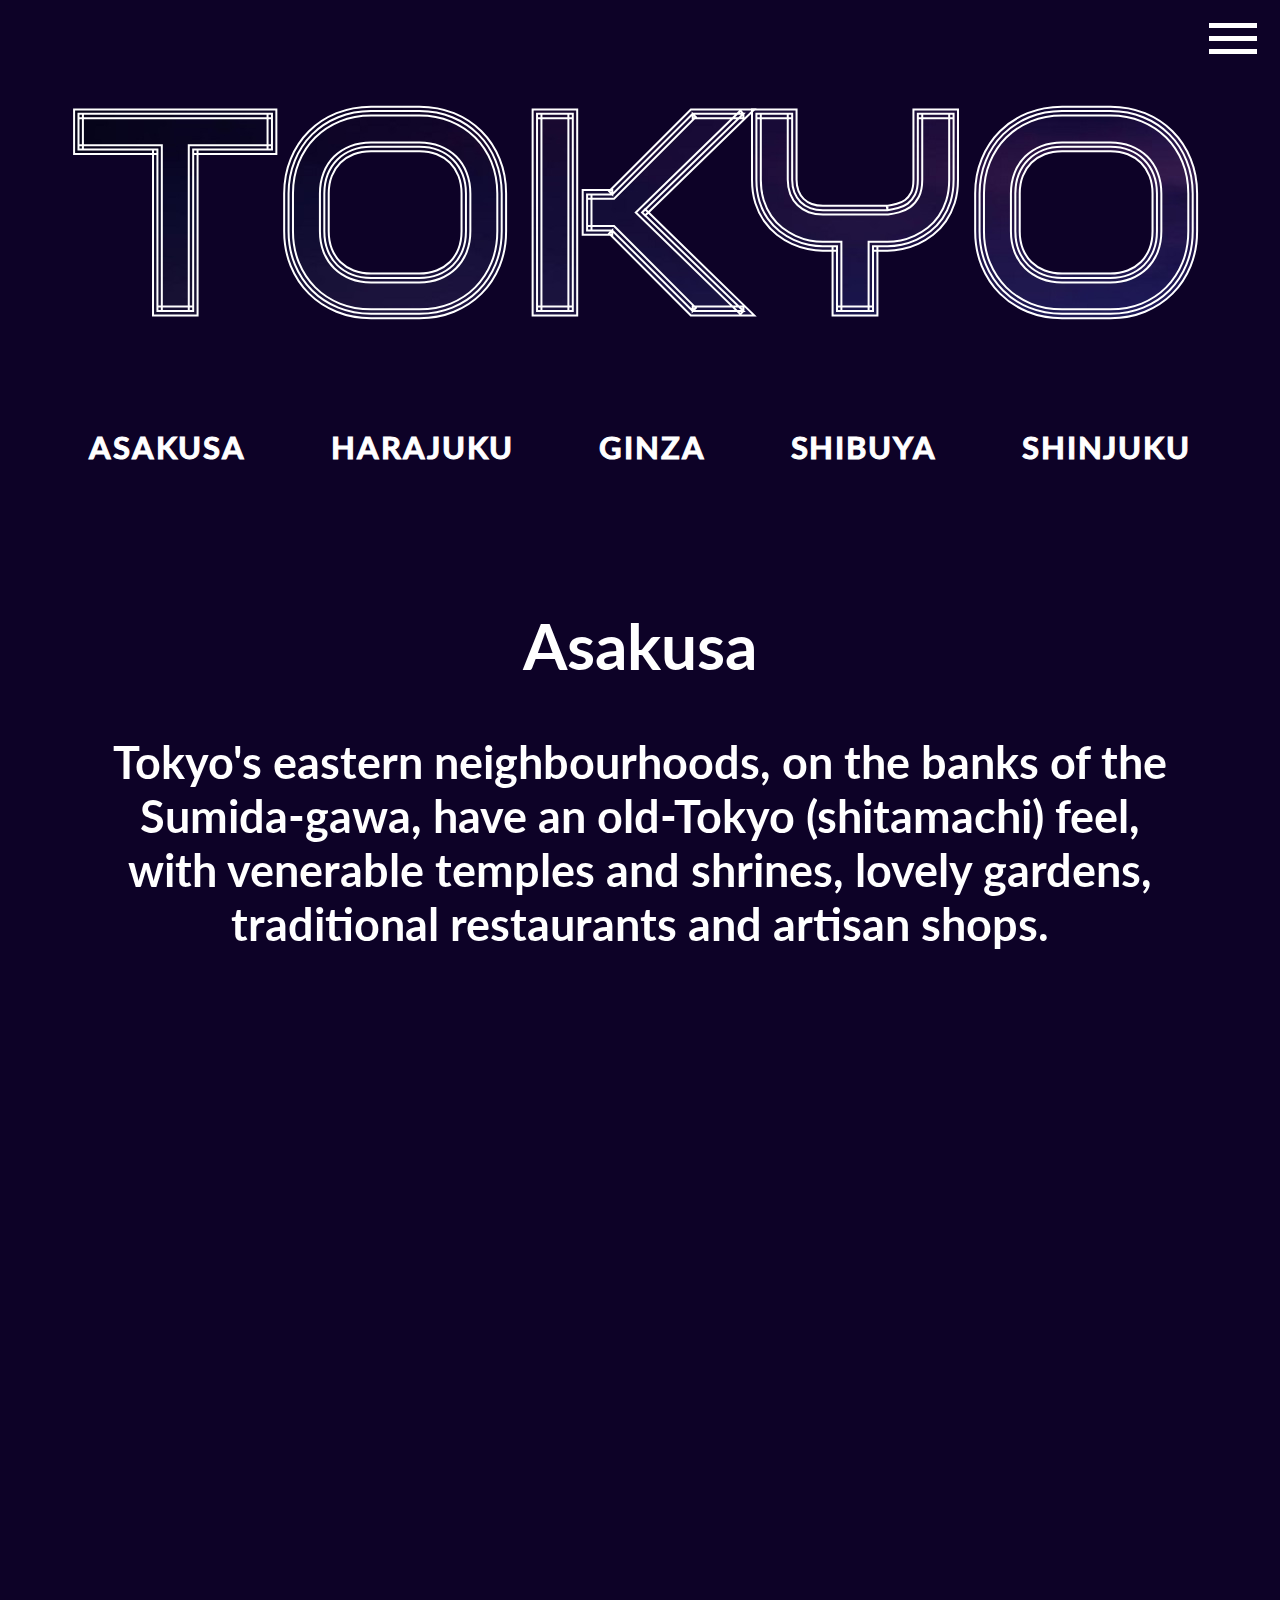
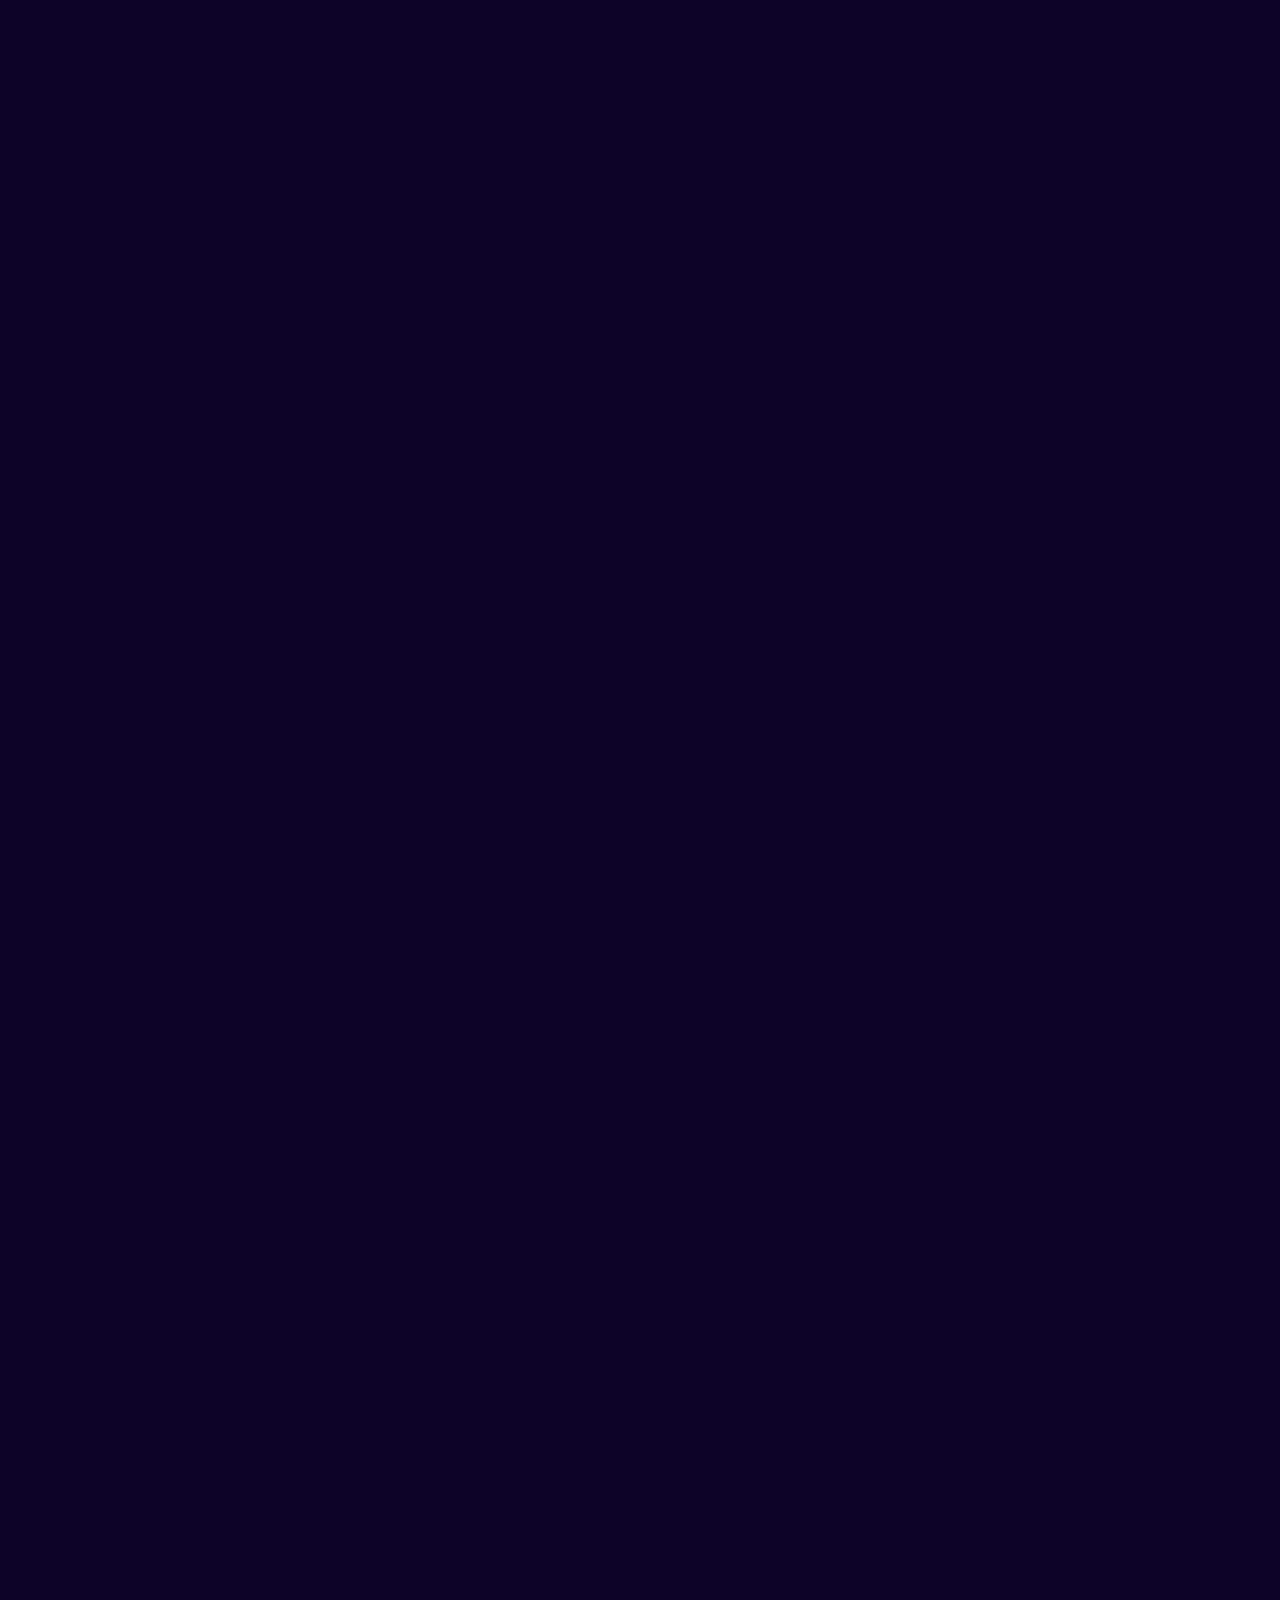
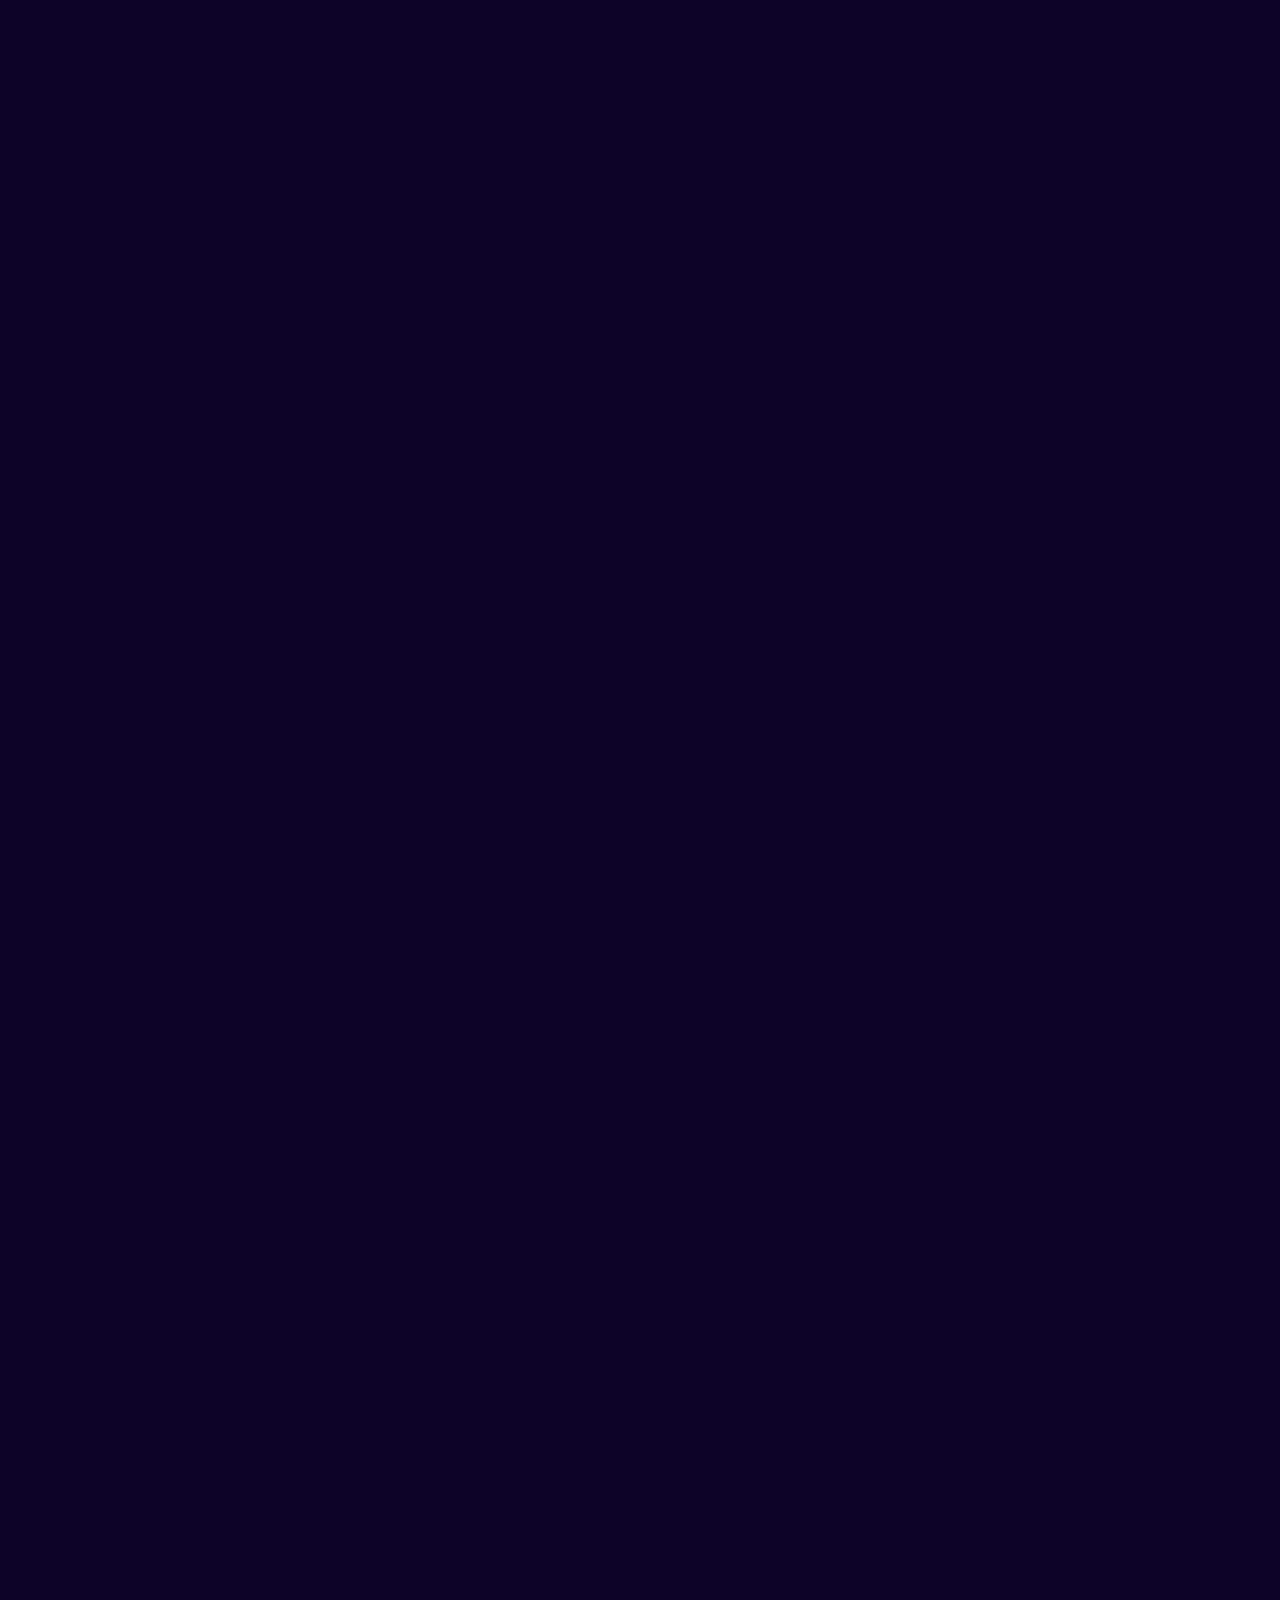
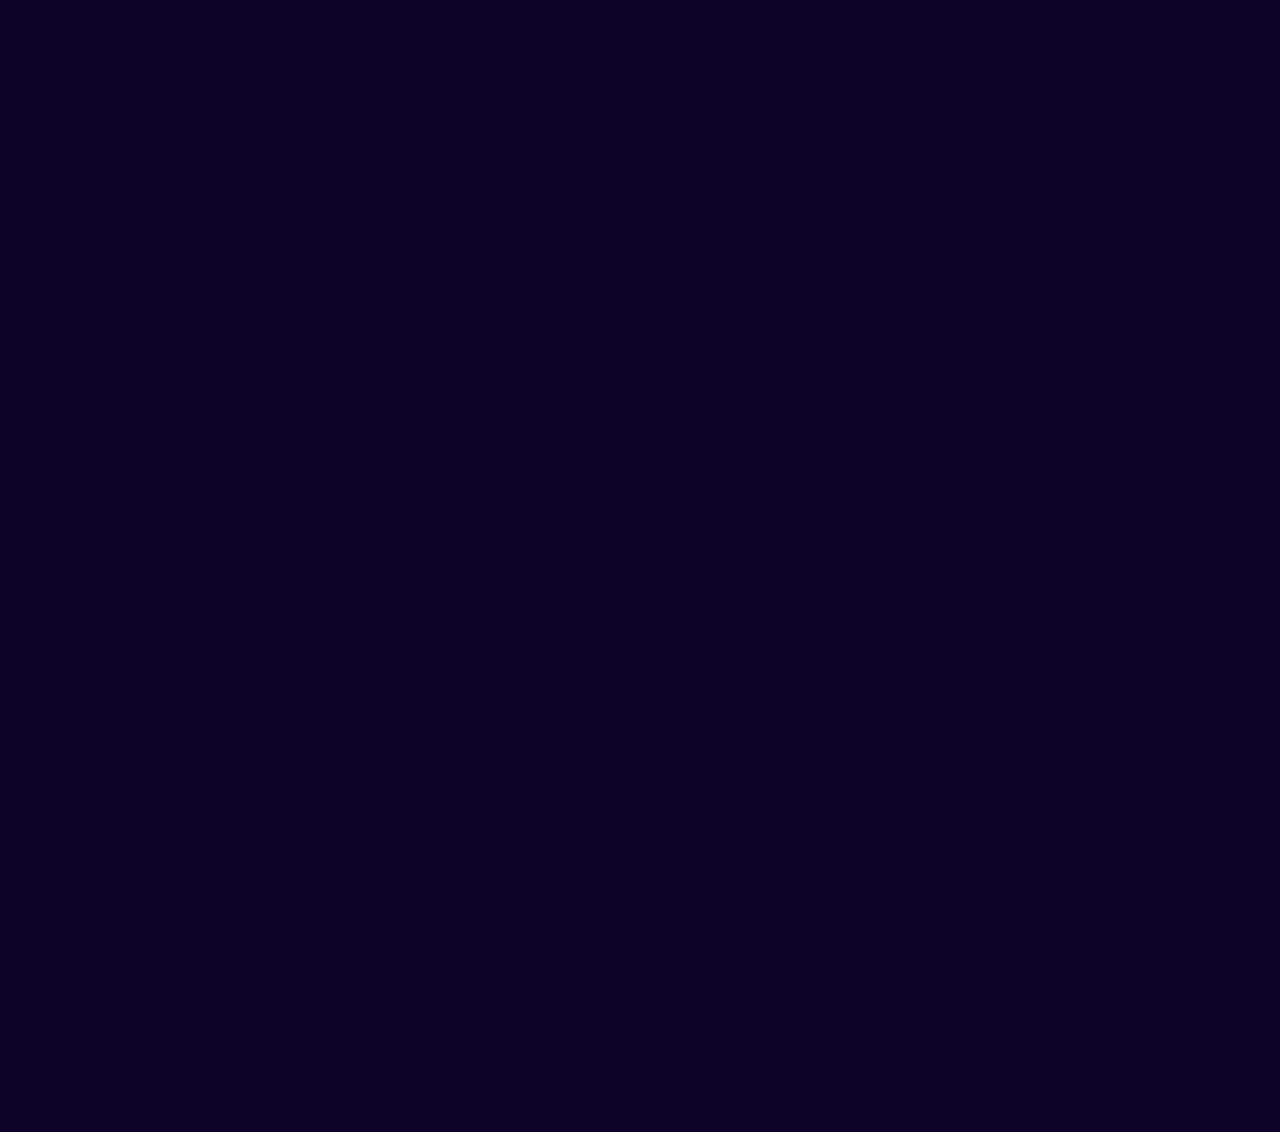
<file: HTML/tokyo-asakusa.html>
<!DOCTYPE html>
<html lang="en">

<head>
    <meta charset="UTF-8">
    <meta http-equiv="X-UA-Compatible" content="IE=edge">
    <meta name="viewport" content="width=device-width, initial-scale=1.0">
    <title>Tokyo - Asakusa</title>
    <link rel="stylesheet" href="../CSS/tokyo-asakusa.css">
    <link rel="preconnect" href="https://fonts.gstatic.com">
    <link href="https://fonts.googleapis.com/css2?family=Audiowide&family=Lato:wght@100&display=swap" rel="stylesheet">
    <script src="../JS/menu.js"></script>
</head>

<body>
<main onclick="closeMenu()">
    <h1>TOKYO</h1>
    <nav>
        <ul class="nav-menu">
            <li class="asakusa"><a href="../HTML/tokyo-asakusa.html">Asakusa</a></li>
            <li class="harajuku"><a href="../HTML/tokyo-harajuku.html">Harajuku</a></li>
            <li class="ginza"><a href="../HTML/tokyo-ginza.html">Ginza</a></li>
            <li class="shibuya"><a href="../HTML/tokyo-shibuya.html">Shibuya</a></li>
            <li class="shinjuku"><a href="../HTML/tokyo-shinjuku.html">Shinjuku</a></li>
        </ul>
    </nav>
    <h2>Asakusa</h2>
    <div class="under-title-section">
        Tokyo's eastern neighbourhoods, on the banks of the Sumida-gawa, have an old-Tokyo (shitamachi) feel, with
        venerable temples and shrines, lovely gardens, traditional restaurants and artisan shops.
    </div>
    <article id="article">
        <div class="h3-parallax"></div>
        <!--<div class="parallax-cover"></div>-->
        <h3>
            Senso-ji
        </h3>
        <div class="div-h3">
            Tokyo’s most visited temple enshrines a golden image of Kannon (the Buddhist goddess of mercy, which,
            according to legend, was miraculously pulled out of the nearby Sumida-gawa by two fishermen in AD 628.
            The
            image has remained on the spot ever since but is never on public display. The present structure dates
            from
            1958.
            <br><br>
            Senso-ji is always busy, particularly on weekends; consider visiting in the evening to see it with fewer
            people and the buildings beautifully illuminated.
            <br><br>
            The main entrance to the temple complex is via the fantastic, red Kaminari-mon and busy shopping street
            Nakamise-dori. Before passing through the gate, look to either side to see statues of Fujin (the god of
            wind) and Raijin (the god of thunder), and under the giant red lantern to see a beautiful carved dragon.
            <br><br>
            Stalls along Nakamise-dori sell everything from tourist trinkets to genuine Edo-style crafts. At the end
            of
            Nakamise-dori is the temple itself, and to your left you’ll spot the 55m-high Five-Storey Pagoda. The
            1973
            reconstruction of a pagoda built by Tokugawa Iemitsu was renovated in 2017.
            <br><br>
            It’s a mystery as to whether or not the ancient image of Kannon actually exists, as it’s not on public
            display. This doesn’t stop a steady stream of worshippers from visiting. In front of the temple is a
            large
            incense cauldron: the smoke is said to bestow health and you’ll see people wafting it onto their bodies.
            <br><br>
            At the eastern edge of the temple complex is Asakusa-jinja, a shrine built in honour of the brothers who
            discovered the Kannon statue that inspired the construction of Senso-ji. (Historically, Japan's two
            religions, Buddhism and Shinto, were intertwined and it was not uncommon for temples to include shrines
            and
            vice versa.) The current building, painted a deep shade of red, dates to 1649 and is a rare example of
            early
            Edo architecture. It's also the epicentre of one of Tokyo’s most important festivals, May’s Sanja
            Matsuri.
        </div>
        <div class="div-h3-parallax"></div>
        <h4>
            Tokyo Skytree
        </h4>
        <div class="div-h4">
            Tokyo Skytree opened in May 2012 as the world’s tallest ‘free-standing tower’ at 634m. Its silvery
            exterior
            of steel mesh morphs from a triangle at the base to a circle at 300m. There are two observation decks,
            at
            350m and 450m. You can see more of the city during daylight hours – at peak visibility you can see up to
            100km away, all the way to Mt Fuji – but it is at night that Tokyo appears truly beautiful.
            <br><br>
            It's not the world's tallest man-made structure (that honour goes to Dubai's Burj Khalifa at 829.8 m),
            but
            it is Japan's. The panorama from the lower observatory, the Tembo Deck, is spectacular. Don’t miss the
            small
            section of glass floor panels, where you can see – dizzyingly – all the way to the ground.
            <br><br>
            The upper observatory, the Tembo Galleria, beneath the digital broadcasting antennas, features a
            circular
            glass corridor for more vertiginous thrills. The elevator between the two has a glass front, so you can
            see
            yourself racing up the tower as the city grows smaller below.
        </div>
        <div class="div-h4-parallax"></div>
        <h5>
            Edo-Tokyo Museum
        </h5>
        <div class="div-h5">
            Tokyo's history museum documents the city's transformation from tidal flatlands to feudal capital to
            modern
            metropolis via detailed scale re-creations of townscapes, villas and tenement homes, plus artefacts such
            as
            ukiyo-e and old maps. Reopened in March 2018 after a renovation, the museum also has interactive
            displays,
            multilingual touch-screen panels and audio guides.
            <br><br>
            Still, the best way to tour the museum is with one of the gracious English-speaking volunteer guides,
            who
            can really bring the history to life. Reserve two weeks in advance (details on the website), though
            sometimes a free person is available on the day, if you check at the reception counter. There is a lot
            here
            and it would take a half-day to experience it all; if you're pressed for time, prioritise the section on
            Edo. A guide can also help steer you to the highlights. Skip the temporary exhibitions as they usually
            lack
            English (and the main exhibition is more than enough).
            <br><br>
            The museum is 62m tall – the same height as the 17th-century keep at Edo-jo, the castle of the shogun –
            and
            the design, by Kiyonori Kikutake, is… something. The architect intended the structure to resemble a
            traditional raised-floor building in geometric abstraction. In reality, it looks a bit like an enormous
            concrete alien, in the style of the sprites from the video game Space Invaders.
        </div>
        <div class="div-h5-parallax"></div>
        <!--
    <h6>

    </h6>
    <div class="div-h6">

    </div>-->
    </article>
</main>
<aside class="menu-container" id="menu">
    <div class="hamburger-icon" onclick="animateMenu()">
        <div class="hamburger-icon-bar menu-bar-top"></div>
        <div class="hamburger-icon-bar menu-bar-middle"></div>
        <div class="hamburger-icon-bar menu-bar-bottom"></div>
    </div>

    <div class="sidebar">
        <ul>
            <li><a href="../index.html">Home</a></li>
            <li><a href="tokyo.html">Tokyo</a></li>
            <li><a href="snake.html">Snake Game</a></li>
            <li><a href="#">Contact me!</a></li>
        </ul>
    </div>
</aside>
</body>
<script src="https://ajax.googleapis.com/ajax/libs/jquery/3.1.0/jquery.min.js"></script>
<script src="../JS/tokyo.js"></script>

</html>
</file>
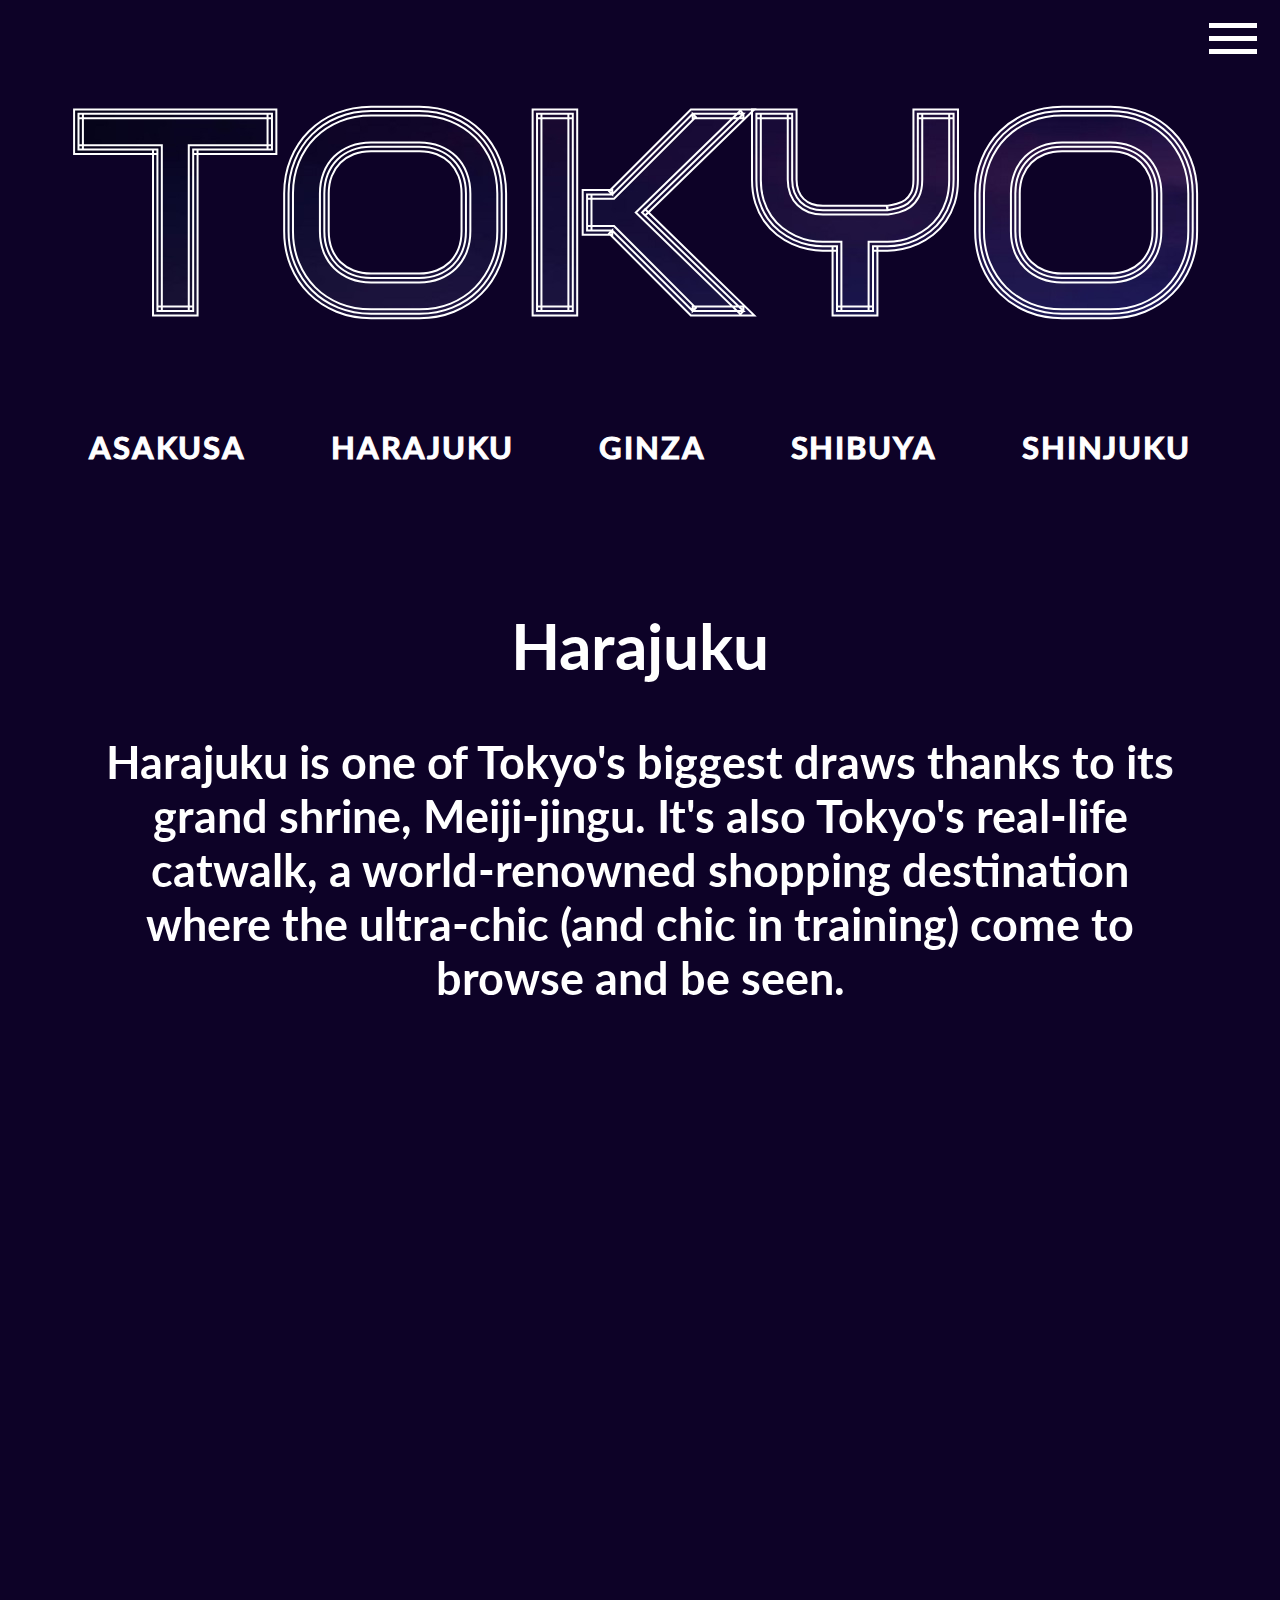
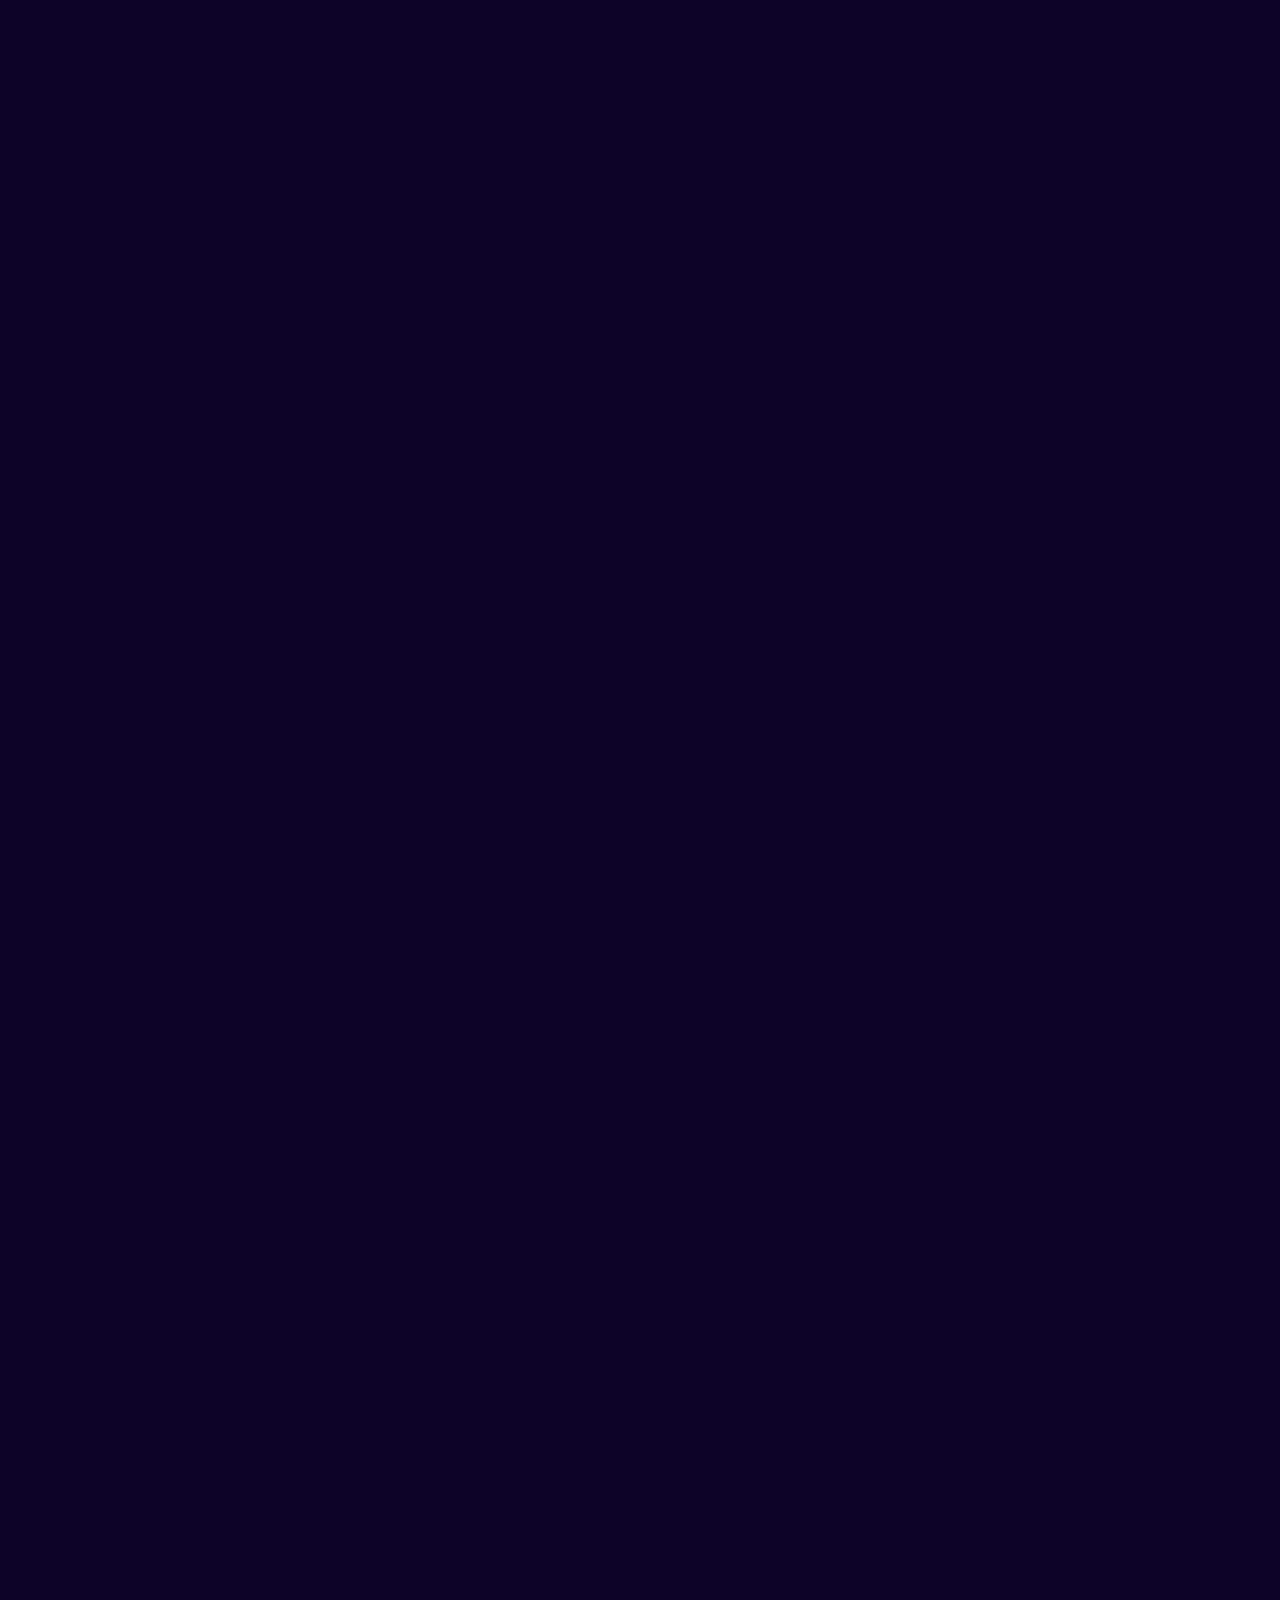
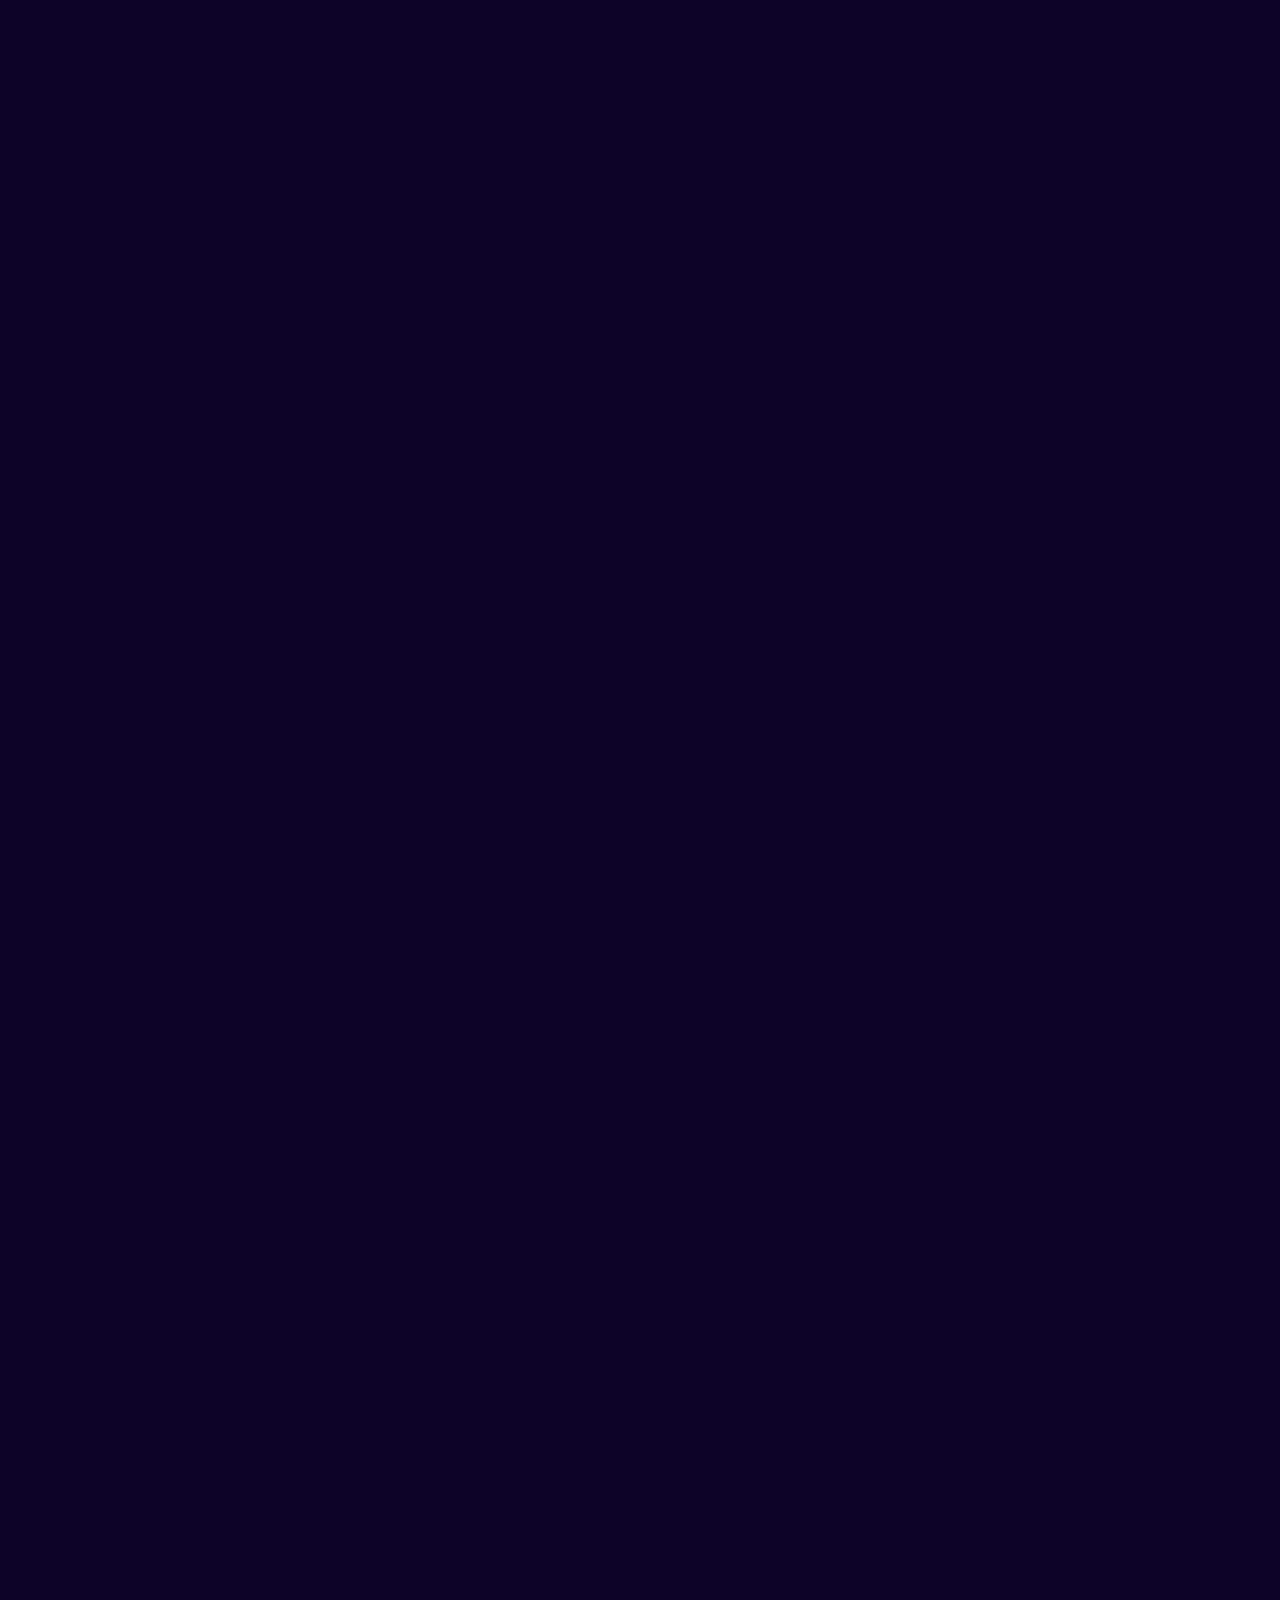
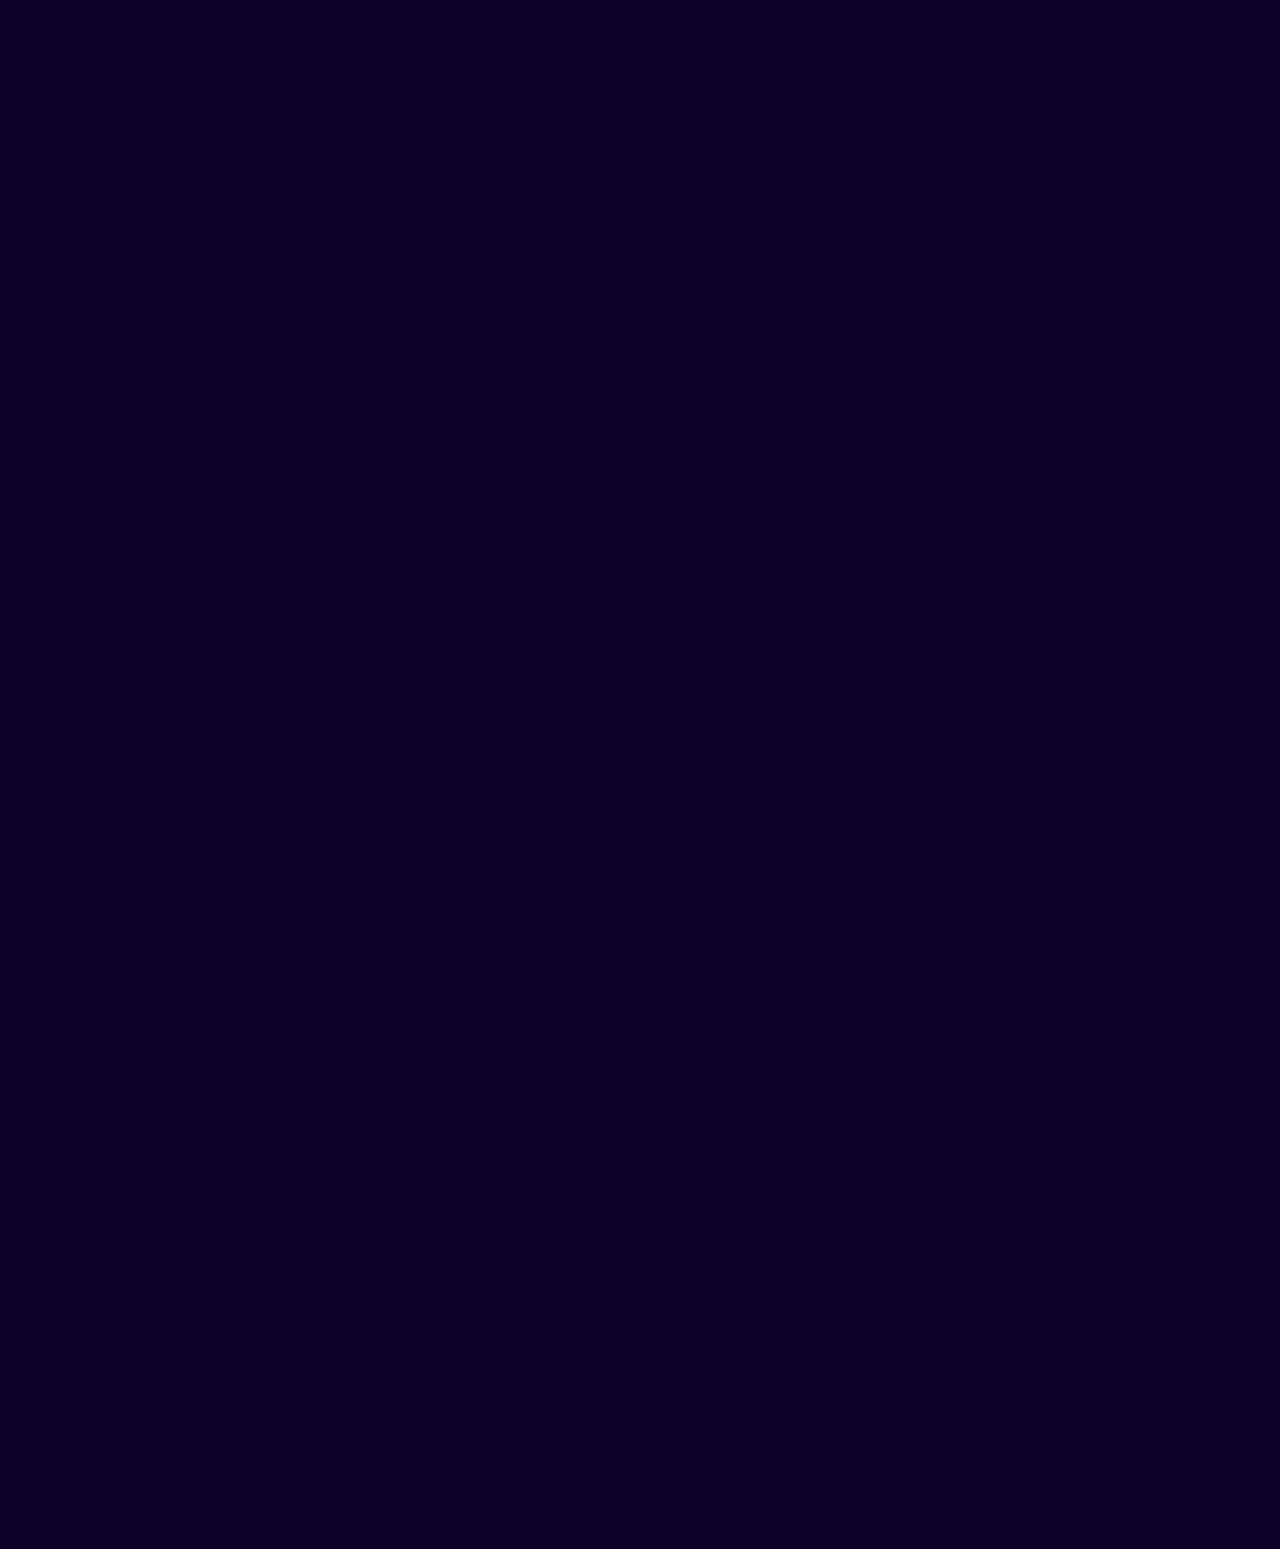
<file: HTML/tokyo-harajuku.html>
<!DOCTYPE html>
<html lang="en">

<head>
    <meta charset="UTF-8">
    <meta http-equiv="X-UA-Compatible" content="IE=edge">
    <meta name="viewport" content="width=device-width, initial-scale=1.0">
    <title>Tokyo - Harajuku</title>
    <link rel="stylesheet" href="../CSS/tokyo-harajuku.css">
    <link rel="preconnect" href="https://fonts.gstatic.com">
    <link href="https://fonts.googleapis.com/css2?family=Audiowide&family=Lato:wght@100&display=swap" rel="stylesheet">
    <script src="../JS/menu.js"></script>
</head>

<body>
<main onclick="closeMenu()">
    <h1>TOKYO</h1>
    <nav>
        <ul class="nav-menu">
            <li class="asakusa"><a href="../HTML/tokyo-asakusa.html">Asakusa</a></li>
            <li class="harajuku"><a href="../HTML/tokyo-harajuku.html">Harajuku</a></li>
            <li class="ginza"><a href="../HTML/tokyo-ginza.html">Ginza</a></li>
            <li class="shibuya"><a href="../HTML/tokyo-shibuya.html">Shibuya</a></li>
            <li class="shinjuku"><a href="../HTML/tokyo-shinjuku.html">Shinjuku</a></li>
        </ul>
    </nav>
    <h2>Harajuku</h2>
    <div class="under-title-section">
        Harajuku is one of Tokyo's biggest draws thanks to its grand shrine, Meiji-jingu. It's also Tokyo's
        real-life
        catwalk, a world-renowned shopping destination where the ultra-chic (and chic in training) come to browse
        and be
        seen.
    </div>
    <article id="article">
        <div class="h3-parallax"></div>
        <!--<div class="parallax-cover"></div>-->
        <h3>
            Meiji-jingu
        </h3>
        <div class="div-h3">
            Tokyo’s grandest Shinto shrine is dedicated to the Emperor Meiji and Empress Shoken, whose reign
            (1868–1912)
            coincided with Japan's transformation from isolationist, feudal state to modern nation. Constructed in
            1920,
            the shrine was destroyed in WWII air raids and rebuilt in 1958; however, unlike so many of Japan’s
            postwar
            reconstructions, Meiji-jingu has atmosphere in spades. Note that the shrine is currently undergoing
            renovations bit by bit in preparation for its 100th anniversary, but will remain open.
            <br><br>
            The main shrine, built of unpainted cypress wood with a copper-plated roof, is in a wooded grove
            accessed
            via a long winding gravel path. At the start of the path you'll pass through the first of several
            towering
            wooden torii (entrance gates). Just before the final torii is the temizuya (font), where visitors purify
            themselves by pouring water over their hands (purity is a tenet of Shintoism).
            <br><br>
            To make an offering at the main shrine, toss a ¥5 coin in the box, bow twice, clap your hands twice and
            then
            bow again. Nearby there are kiosks selling ema (wooden plaques on which prayers are written) and omamori
            (charms).
            <br><br>
            The shrine itself occupies only a small fraction of the sprawling forested grounds, which contain some
            120,000 trees collected from all over Japan. Of this, only the strolling garden Meiji-jingu Gyoen is
            accessible to the public. The Meiji emperor himself designed the iris garden here to please the empress
            and
            the garden is most impressive when the irises bloom in June.
        </div>
        <div class="div-h3-parallax"></div>
        <h4>
            Yoyogi-koen
        </h4>
        <div class="div-h4">
            If it’s a sunny and warm weekend afternoon, you can count on there being a crowd lazing around the large
            grassy expanse that is Yoyogi-koen. You'll usually find revellers and noisemakers of all stripes, from
            hula-hoopers to African drum circles to retro greasers dancing around a boom box. It’s an excellent
            place
            for a picnic and probably the only place in the city where you can reasonably toss a Frisbee without
            fear of
            hitting someone.
            <br><br>
            During the warmer months, festivals take place on the plaza across from the park (see website, in
            Japanese,
            for a schedule). Cherry blossoms draw huge crowds and parties that go late into the night.
        </div>
        <div class="div-h4-parallax"></div>
        <h5>
            Omote-sando
        </h5>
        <div class="div-h5">
            This broad, tree-lined boulevard is lined with boutiques from the top European fashion houses. More
            interesting are the buildings themselves, designed by some of the biggest names in Japanese
            architecture.
            There's no better (or more convenient) place to gain an overview of Japan's current sense of design.
            Highlights include the Dior boutique by SANAA (Nishizawa Ryue and Sejima Kazuyo) and the Tod's boutique
            by
            Ito Toyo.
            <br><br>
            Perhaps surprisingly, Omote-sando was originally designed as the official approach to Meiji-jingu;
            that's
            why it's unusually straight and wide (as far as Tokyo streets go).
        </div>
        <div class="div-h5-parallax"></div>
        <h6>
            Takeshita-dori
        </h6>
        <div class="div-h6">
            This is Tokyo’s famous fashion bazaar. It's an odd mixed bag: newer shops selling trendy, youthful
            styles
            alongside stores still invested in the trappings of decades of subcultures past (plaid and safety pins
            for
            the punks; colourful tutus for the decora; Victorian dresses for the Gothic Lolitas). Be warned: this
            pedestrian alley is a pilgrimage site for teens from all over Japan, which means it can be packed.
        </div>
        <div class="div-h6-parallax"></div>
    </article>
</main>
<aside class="menu-container" id="menu">
    <div class="hamburger-icon" onclick="animateMenu()">
        <div class="hamburger-icon-bar menu-bar-top"></div>
        <div class="hamburger-icon-bar menu-bar-middle"></div>
        <div class="hamburger-icon-bar menu-bar-bottom"></div>
    </div>

    <div class="sidebar">
        <ul>
            <li><a href="../index.html">Home</a></li>
            <li><a href="tokyo.html">Tokyo</a></li>
            <li><a href="snake.html">Snake Game</a></li>
            <li><a href="#">Contact me!</a></li>
        </ul>
    </div>
</aside>
</body>
<script src="https://ajax.googleapis.com/ajax/libs/jquery/3.1.0/jquery.min.js"></script>
<script src="../JS/tokyo.js"></script>

</html>
</file>
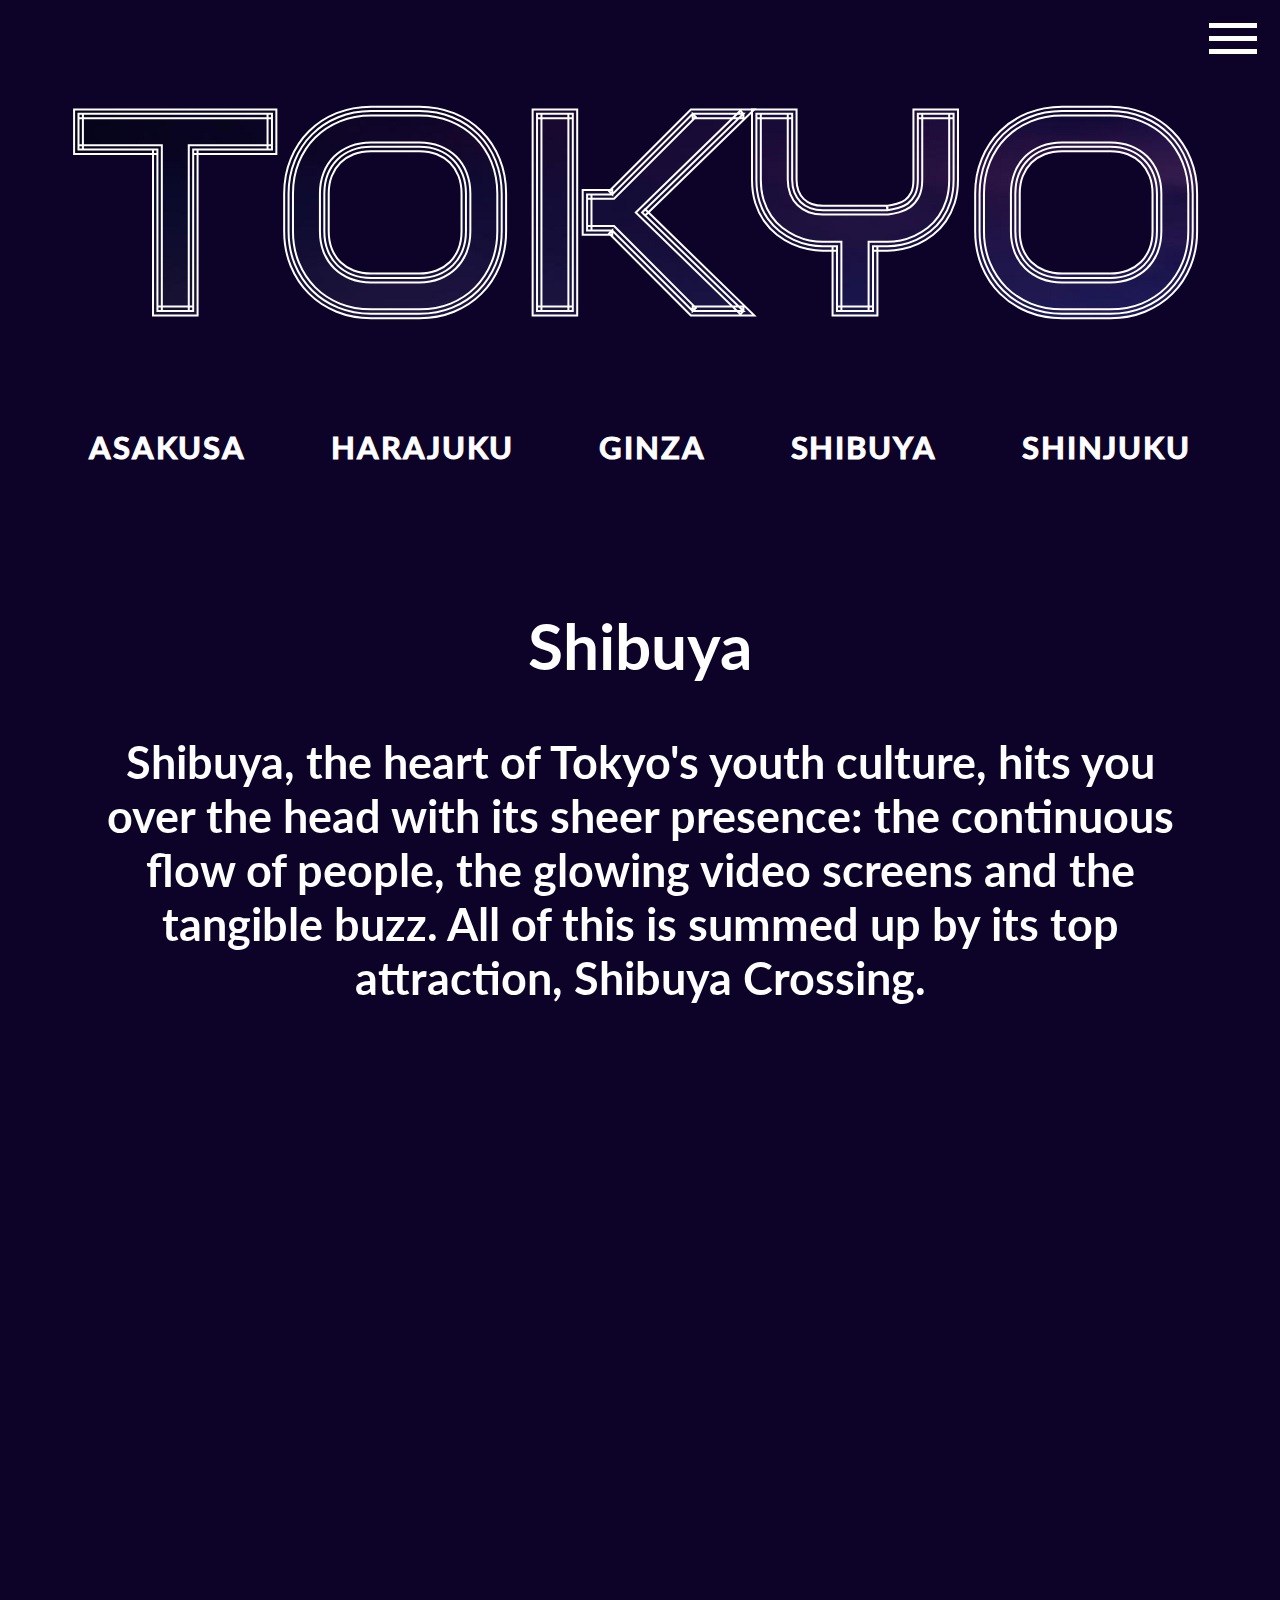
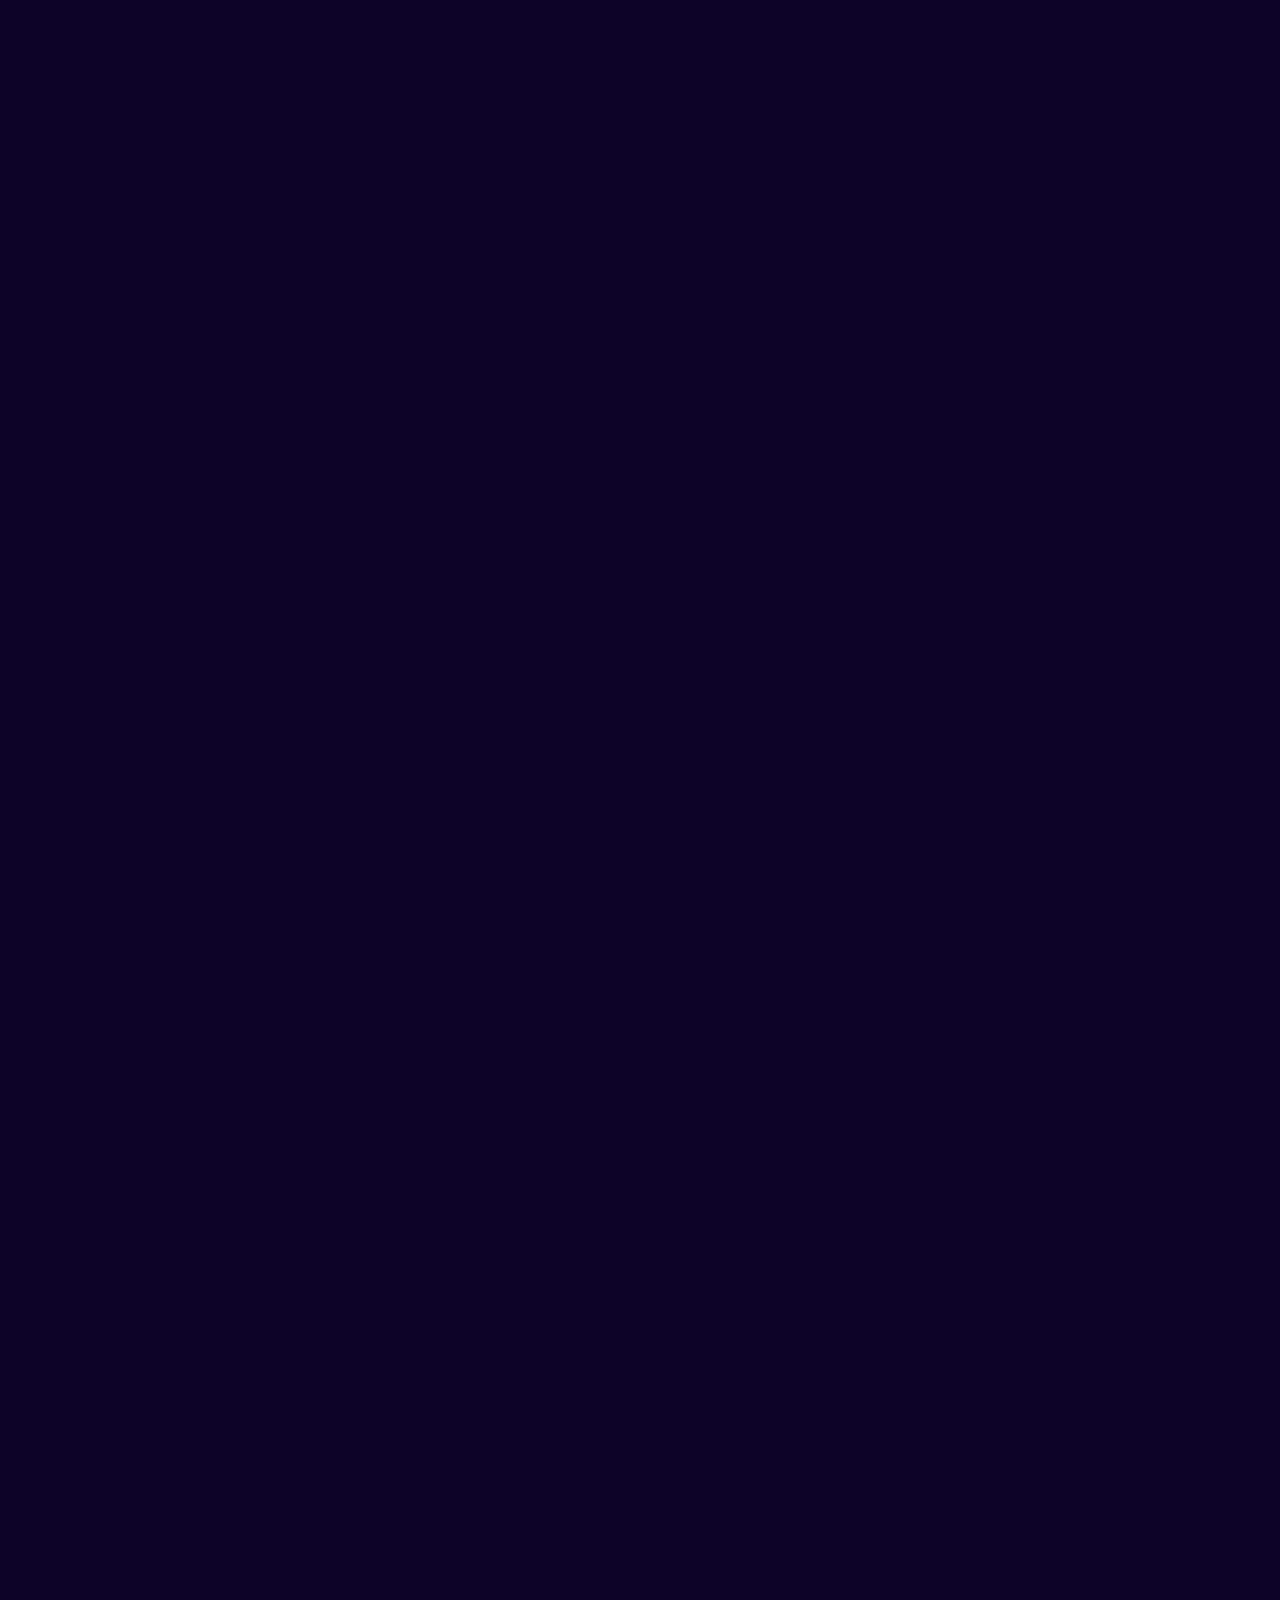
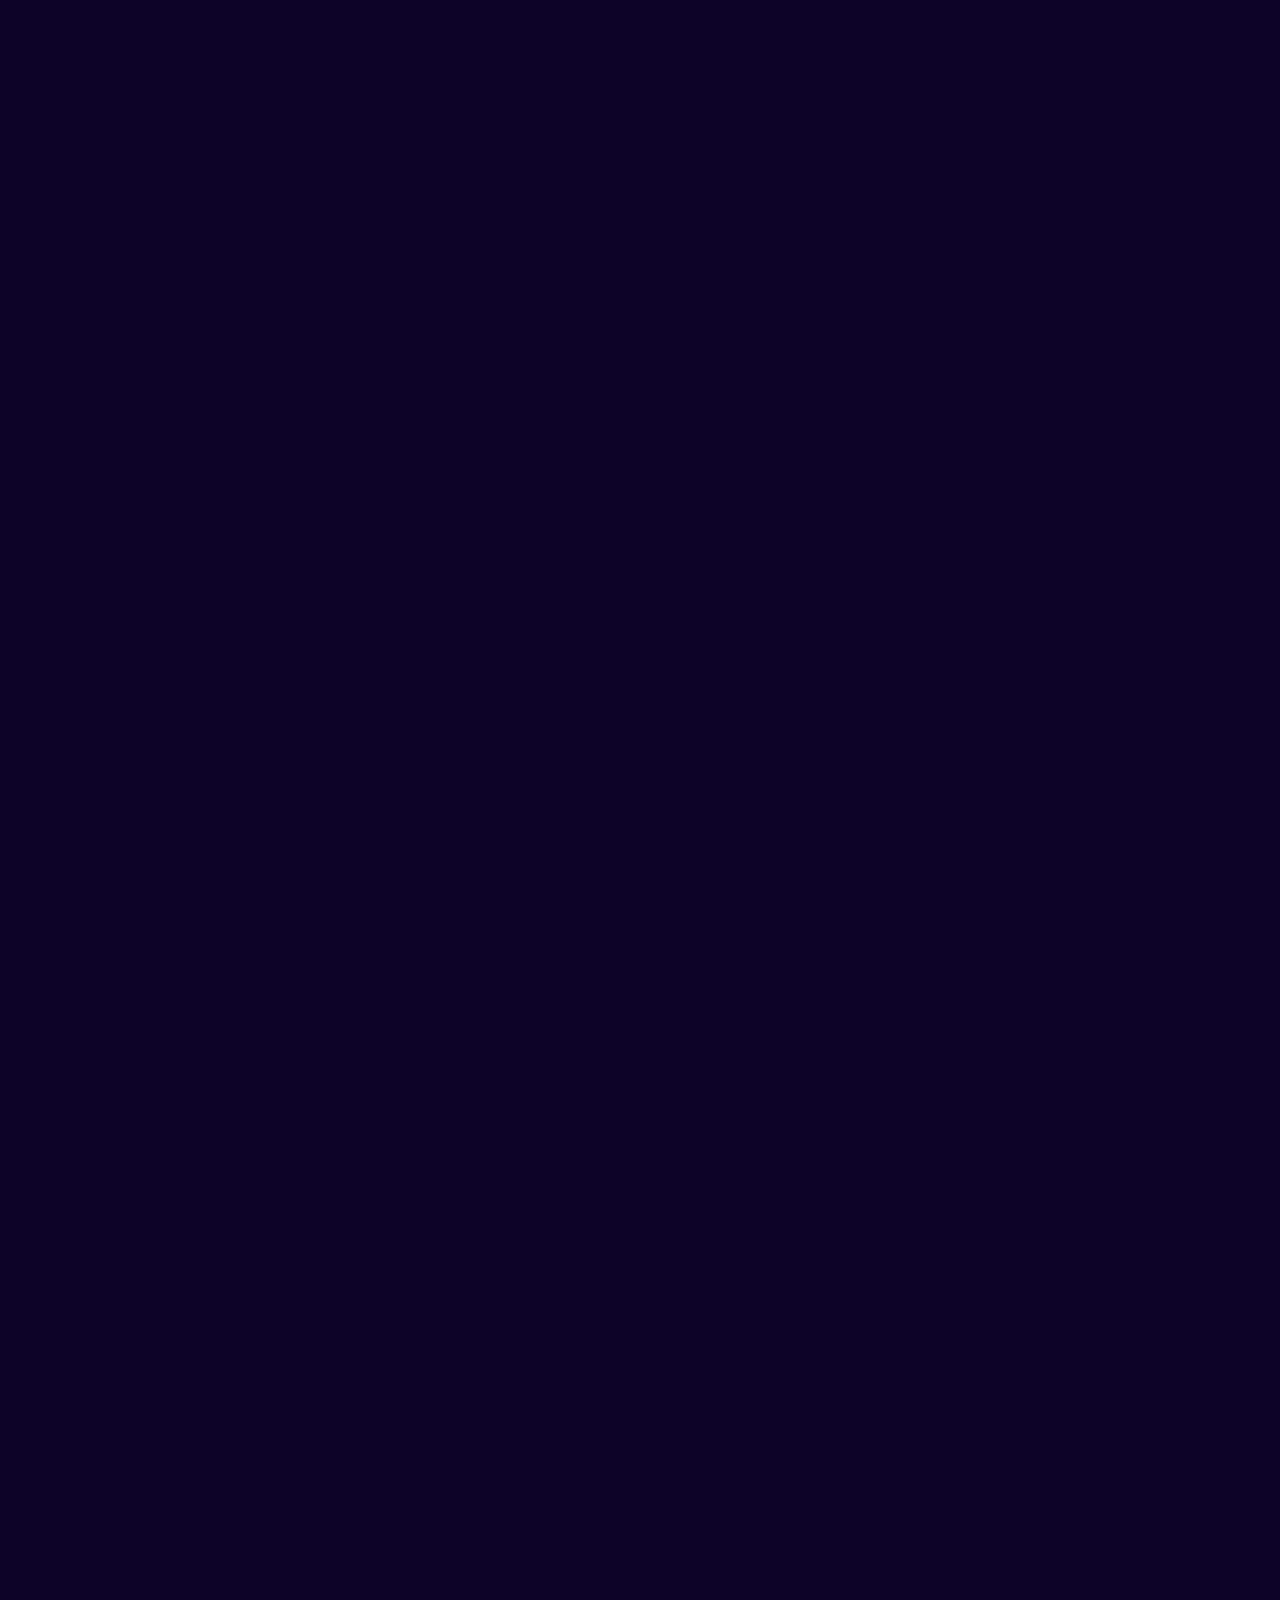
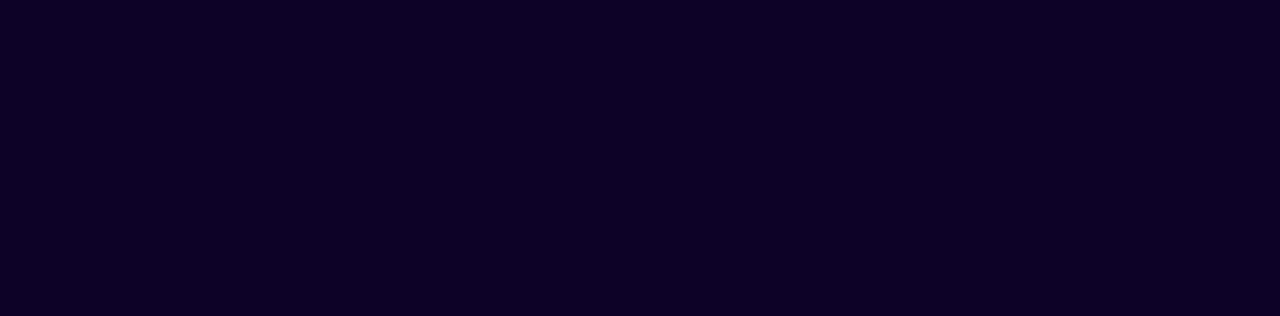
<file: HTML/tokyo-shibuya.html>
<!DOCTYPE html>
<html lang="en">

<head>
    <meta charset="UTF-8">
    <meta http-equiv="X-UA-Compatible" content="IE=edge">
    <meta name="viewport" content="width=device-width, initial-scale=1.0">
    <title>Tokyo - Shibuya</title>
    <link rel="stylesheet" href="../CSS/tokyo-shibuya.css">
    <link rel="preconnect" href="https://fonts.gstatic.com">
    <link href="https://fonts.googleapis.com/css2?family=Audiowide&family=Lato:wght@100&display=swap" rel="stylesheet">
    <script src="../JS/menu.js"></script>
</head>

<body>
<main onclick="closeMenu()">
    <h1>TOKYO</h1>
    <nav>
        <ul class="nav-menu">
            <li class="asakusa"><a href="../HTML/tokyo-asakusa.html">Asakusa</a></li>
            <li class="harajuku"><a href="../HTML/tokyo-harajuku.html">Harajuku</a></li>
            <li class="ginza"><a href="../HTML/tokyo-ginza.html">Ginza</a></li>
            <li class="shibuya"><a href="../HTML/tokyo-shibuya.html">Shibuya</a></li>
            <li class="shinjuku"><a href="../HTML/tokyo-shinjuku.html">Shinjuku</a></li>
        </ul>
    </nav>
    <h2>Shibuya</h2>
    <div class="under-title-section">
        Shibuya, the heart of Tokyo's youth culture, hits you over the head with its sheer presence: the continuous
        flow
        of people, the glowing video screens and the tangible buzz. All of this is summed up by its top attraction,
        Shibuya Crossing.
    </div>
    <article id="article">
        <div class="h3-parallax"></div>
        <!--<div class="parallax-cover"></div>-->
        <h3>
            Shibuya Crossing
        </h3>
        <div class="div-h3">
            Rumoured to be the busiest intersection in the world (and definitely in Japan), Shibuya Crossing is like
            a
            giant beating heart, sending people in all directions with every pulsing light change. Nowhere else says
            ‘Welcome to Tokyo’ better than this. Hundreds of people – and at peak times upwards of 3000 people –
            cross
            at a time, coming from all directions at once, yet still to dodging each other with a practised,
            nonchalant
            agility.
            <br><br>
            Mag's Park, the rooftop of the Shibuya 109-2 department store, has the best views over the
            neighbourhood's
            famous scramble crossing. It's screened with plexiglass, so you can still get good photos, without
            having to
            worry about losing anything over the edge).
            <br><br>
            The intersection is most impressive after dark on a Friday or Saturday night, when the crowds pouring
            out of
            the station are at their thickest and neon-lit by the signs above. The rhythms here are, however, tied
            to
            the train station and after the last train pulls out for the night, the intersection becomes eerily
            quiet.
        </div>
        <div class="div-h3-parallax"></div>
        <h4>
            Hachiko Statue
        </h4>
        <div class="div-h4">
            Every evening, Akita dog Hachiko would go to Shibuya Station to greet his companion. It's a practice he
            kept
            up everyday for 10 years after the professor's death, and until his own. This small bronze statue in
            front
            of Shibuya Station (outside the eponymous Hachiko exit) was put up in honour of the dog's unwavering
            loyaly.
            (Hachiko was buried alongside the professor.)
            <br><br>
            The statue is a well known landmark and the surrounding plaza is Shibuya's de facto rendezvous point
            (and
            always full of people).
        </div>
        <div class="div-h4-parallax"></div>
        <h5>
            Shibuya Sky
        </h5>
        <div class="div-h5">
            From below, Shibuya Sky, the rooftop observatory atop Shibuya's newest tower, Shibuya Scramble Square,
            looks
            like one of those harrowing infinity pools – people leaning over the edge of nothingness. Rest-assured,
            it
            has plenty of safeguards, but the open-air, 360-degree views from 229m (the tallest in Shibuya) are
            still
            awesome. Also there are sofas and hammocks for lounging up here.
            <br><br>
            The entrance is on the 14th floor, from where an elevator takes you up to the 45th. To avoid queues (and
            save a few hundred yen) purchase tickets online in advance; you must choose the specific date and time.
            Note
            that there is some strobe-effect lighting once your enter. There's an indoor observatory on the 46th
            floor
            (open even when the roof is closed for bad weather). Anything that doesn't fit in your pockets needs to
            be
            checked into a (free) locker before visiting the roof.
        </div>
        <div class="div-h5-parallax"></div>
        <!--<h6>

    </h6>
    <div class="div-h6">

    </div>-->
    </article>
</main>
<aside class="menu-container" id="menu">
    <div class="hamburger-icon" onclick="animateMenu()">
        <div class="hamburger-icon-bar menu-bar-top"></div>
        <div class="hamburger-icon-bar menu-bar-middle"></div>
        <div class="hamburger-icon-bar menu-bar-bottom"></div>
    </div>

    <div class="sidebar">
        <ul>
            <li><a href="../index.html">Home</a></li>
            <li><a href="tokyo.html">Tokyo</a></li>
            <li><a href="snake.html">Snake Game</a></li>
            <li><a href="#">Contact me!</a></li>
        </ul>
    </div>
</aside>
</body>
<script src="https://ajax.googleapis.com/ajax/libs/jquery/3.1.0/jquery.min.js"></script>
<script src="../JS/tokyo-shibuya.js"></script>

</html>
</file>
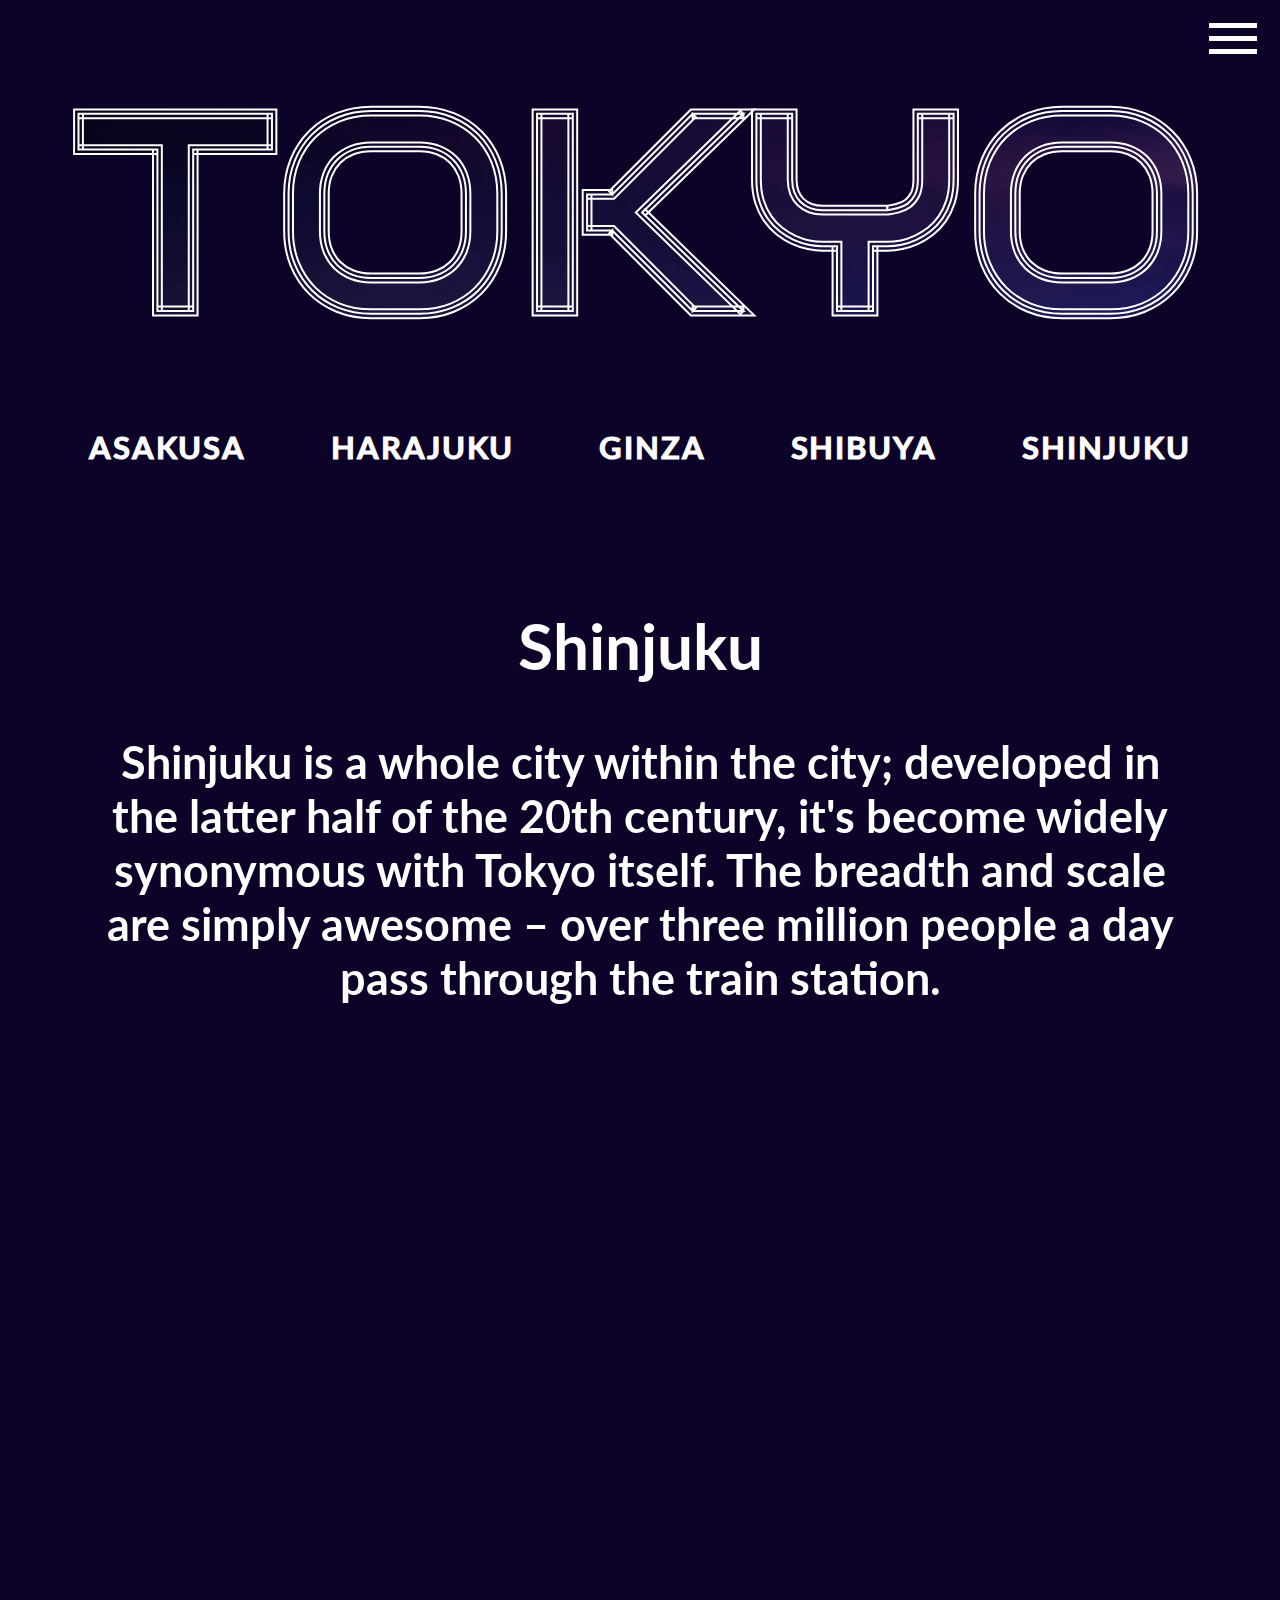
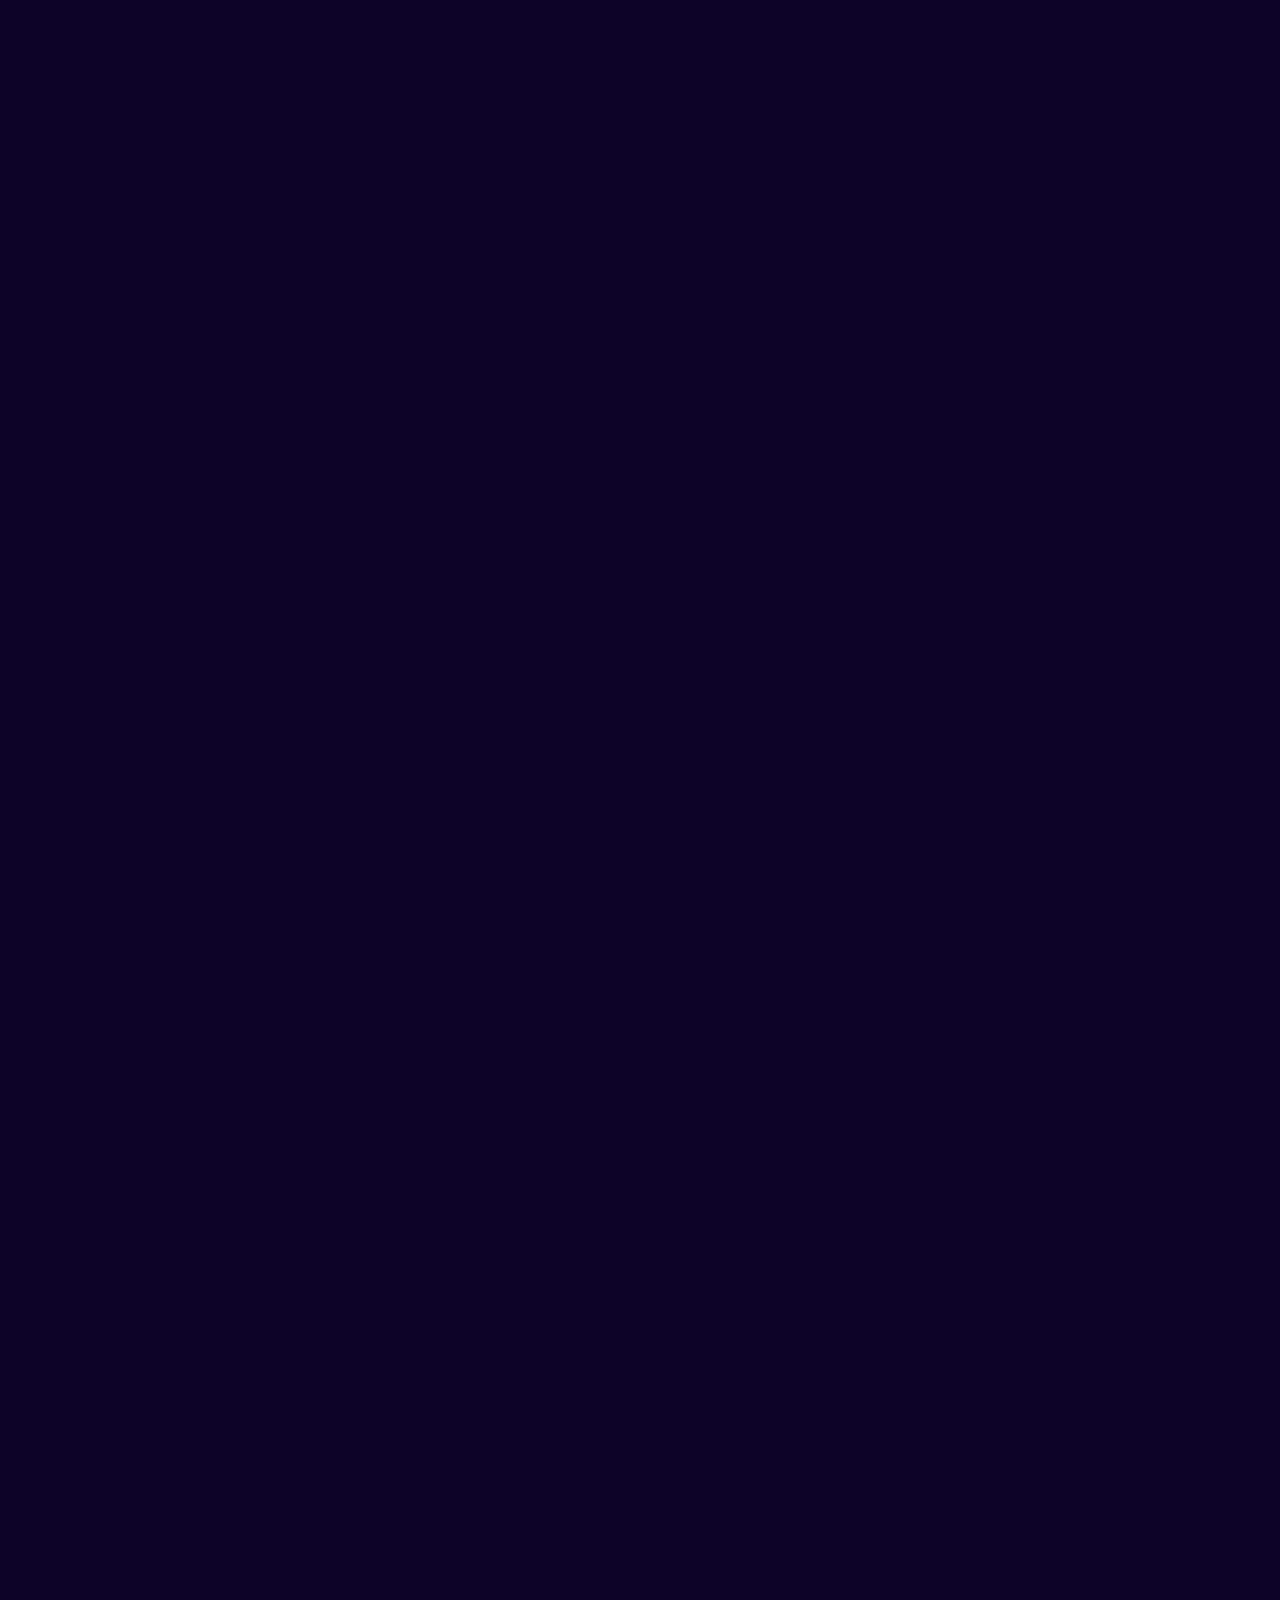
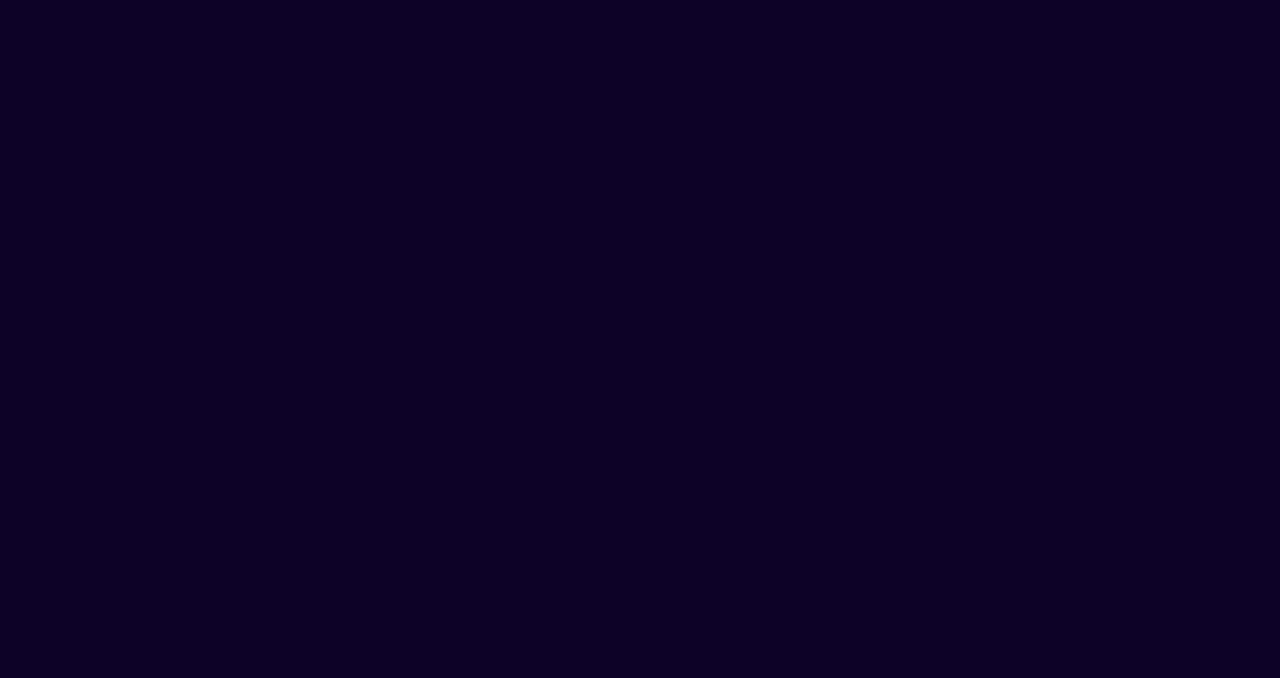
<file: HTML/tokyo-shinjuku.html>
<!DOCTYPE html>
<html lang="en">

<head>
    <meta charset="UTF-8">
    <meta http-equiv="X-UA-Compatible" content="IE=edge">
    <meta name="viewport" content="width=device-width, initial-scale=1.0">
    <title>Tokyo - Shinjuku</title>
    <link rel="stylesheet" href="../CSS/tokyo-shinjuku.css">
    <link rel="preconnect" href="https://fonts.gstatic.com">
    <link href="https://fonts.googleapis.com/css2?family=Audiowide&family=Lato:wght@100&display=swap" rel="stylesheet">
    <script src="../JS/menu.js"></script>
</head>

<body>
    <main onclick="closeMenu()">
        <h1>TOKYO</h1>
        <nav>
            <ul class="nav-menu">
                <li class="asakusa"><a href="../HTML/tokyo-asakusa.html">Asakusa</a></li>
                <li class="harajuku"><a href="../HTML/tokyo-harajuku.html">Harajuku</a></li>
                <li class="ginza"><a href="../HTML/tokyo-ginza.html">Ginza</a></li>
                <li class="shibuya"><a href="../HTML/tokyo-shibuya.html">Shibuya</a></li>
                <li class="shinjuku"><a href="../HTML/tokyo-shinjuku.html">Shinjuku</a></li>
            </ul>
        </nav>
        <h2>Shinjuku</h2>
        <div class="under-title-section">
            Shinjuku is a whole city within the city; developed in the latter half of the 20th century, it's become
            widely
            synonymous with Tokyo itself. The breadth and scale are simply awesome – over three million people a day
            pass
            through the train station.
        </div>
        <article id="article">
            <div class="h3-parallax"></div>
            <!--<div class="parallax-cover"></div>-->
            <h3>
                Tokyo Metropolitan Government Building
            </h3>
            <div class="div-h3">
                Tokyo's city hall – a landmark building designed by Tange Kenzo – has observatories (202m) atop both the
                south and north towers of Building 1 (the views are virtually the same). On a clear day (morning is
                best),
                you may catch a glimpse of Mt Fuji beyond the urban sprawl to the west; after dark, it's illuminated
                buildings all the way to the horizon. Direct-access elevators are on the ground floor; last entry is at
                10.30pm.
                <br><br>
                Symbolic of the city's bureaucratic might, the granite structure, completed in 1991, looks somewhat like
                a
                pixelated cathedral, or perhaps the lair of an animated villain.
            </div>
            <div class="div-h3-parallax"></div>
            <h4>
                Golden Gai
            </h4>
            <div class="div-h4">
                Golden Gai – a Shinjuku institution for over half a century – is a collection of tiny bars, often
                literally
                no bigger than a closet and seating maybe a dozen. Each is as unique and eccentric as the ‘master’ or
                ‘mama’
                who runs it. In a sense, Golden Gai, which has a strong visual appeal, with its low-slung wooden
                buildings,
                is their work of art. It's more than just a place to drink.
                <br><br>
                The district has long been a gathering spot for artists, writers and musicians. Originally many bars
                here
                functioned more like clubhouses for various creative industries. Some bars prefer to keep their doors
                closed
                to customers who aren't regulars (foreign tourists included) to preserve that old atmosphere; others
                will
                welcome you (if there is space, of course). Recently there's been a changing of the guard, as new,
                younger
                owners take over, and the exclusive atmosphere of old is giving way to a lively scene of international
                bar
                hoppers, instinctively drawn to Golden Gai's free spirit.
                <br><br>
                The best way to experience Golden Gai is to stroll the lanes and pick a place that suits your mood. Bars
                that expressly welcome tourists have English signs posted on their doors. Many bars have a cover charge
                (usually ¥500 to ¥1500), which is often posted on the door.
                <br><br>
                Note that while Golden Gai is highly photogenic, it is also private property; do not take photos unless
                you
                have explicit permission.
            </div>
            <div class="div-h4-parallax"></div>
            <!--<h5>
            
        </h5>
        <div class="div-h5">
            
            <br><br>
            
        </div>
        <div class="div-h5-parallax"></div>
        <h6>

        </h6>
        <div class="div-h6">

        </div>-->
        </article>
    </main>
    <aside class="menu-container" id="menu">
        <div class="hamburger-icon" onclick="animateMenu()">
            <div class="hamburger-icon-bar menu-bar-top"></div>
            <div class="hamburger-icon-bar menu-bar-middle"></div>
            <div class="hamburger-icon-bar menu-bar-bottom"></div>
        </div>

        <div class="sidebar">
            <ul>
                <li><a href="../index.html">Home</a></li>
                <li><a href="tokyo.html">Tokyo</a></li>
                <li><a href="snake.html">Snake Game</a></li>
                <li><a href="#">Contact me!</a></li>
            </ul>
        </div>
    </aside>
</body>
<script src="https://ajax.googleapis.com/ajax/libs/jquery/3.1.0/jquery.min.js"></script>
<script src="../JS/tokyo-shinjuku.js"></script>

</html>
</file>
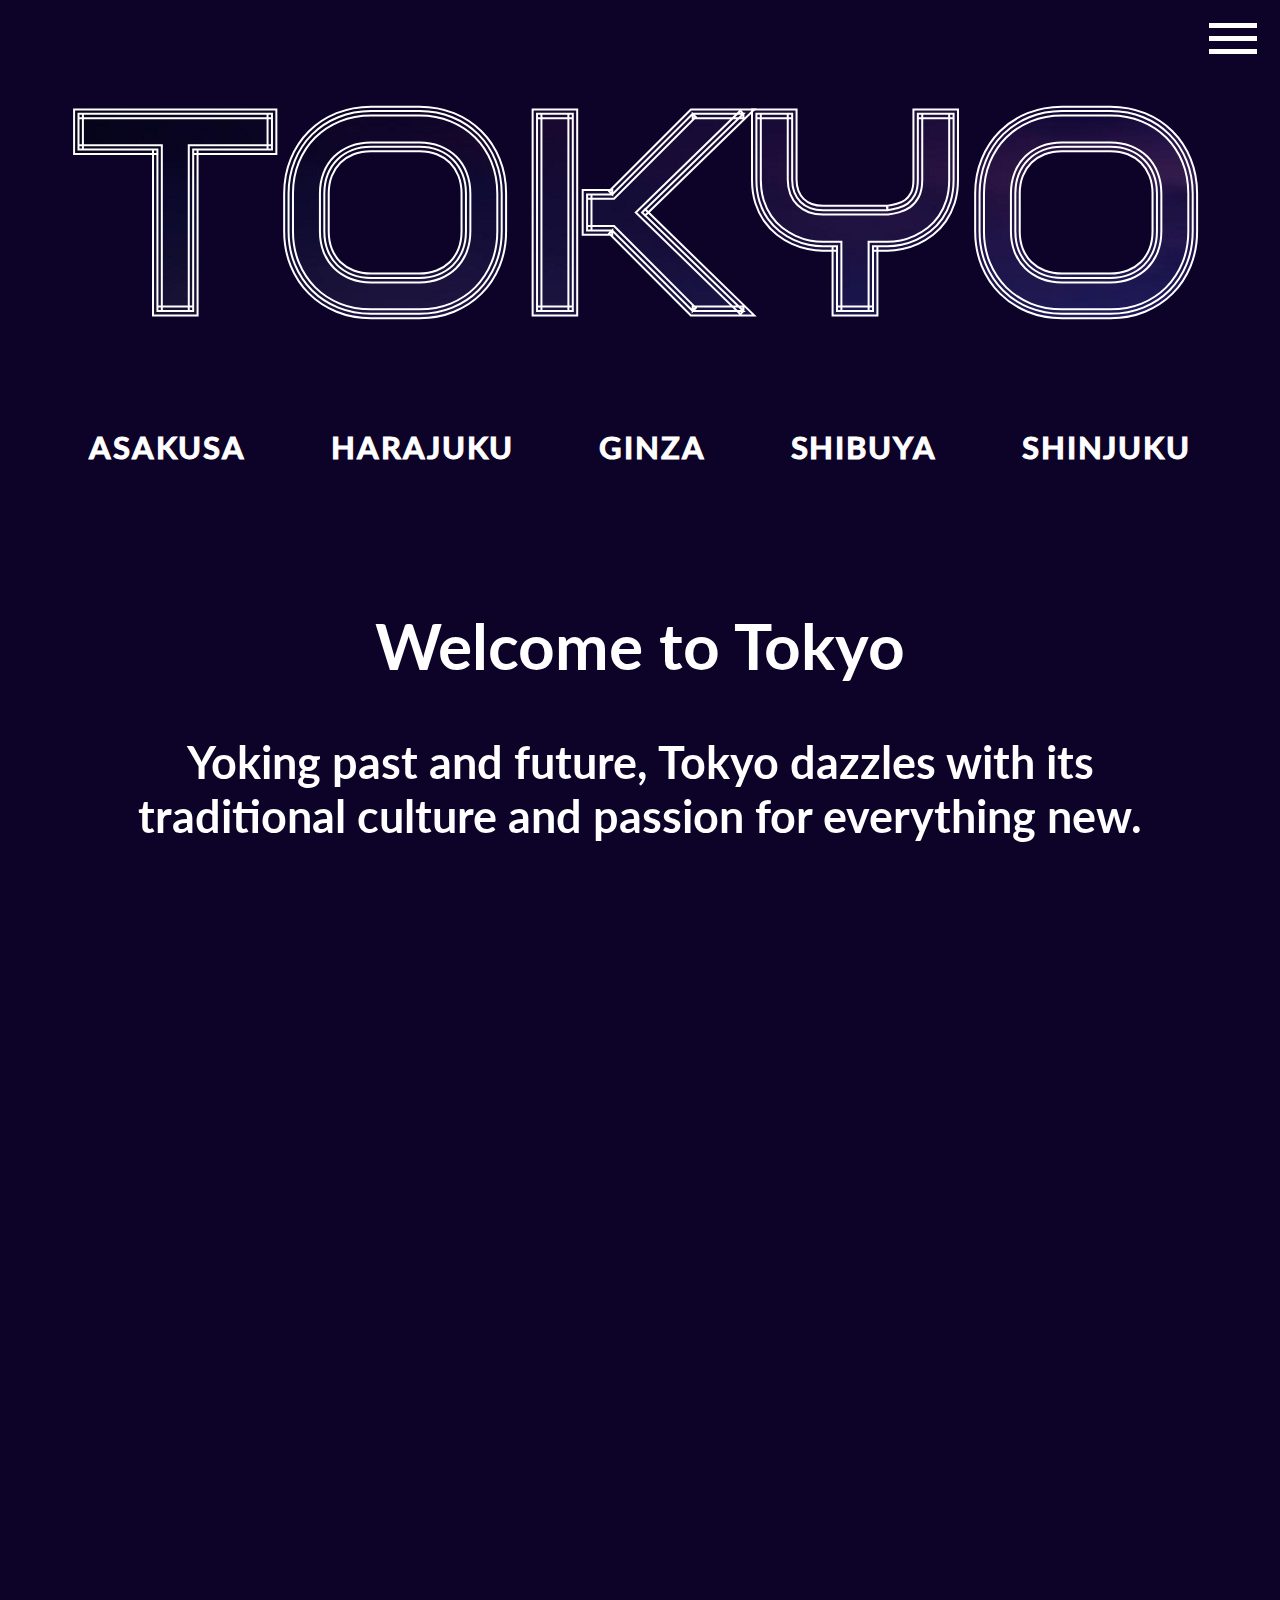
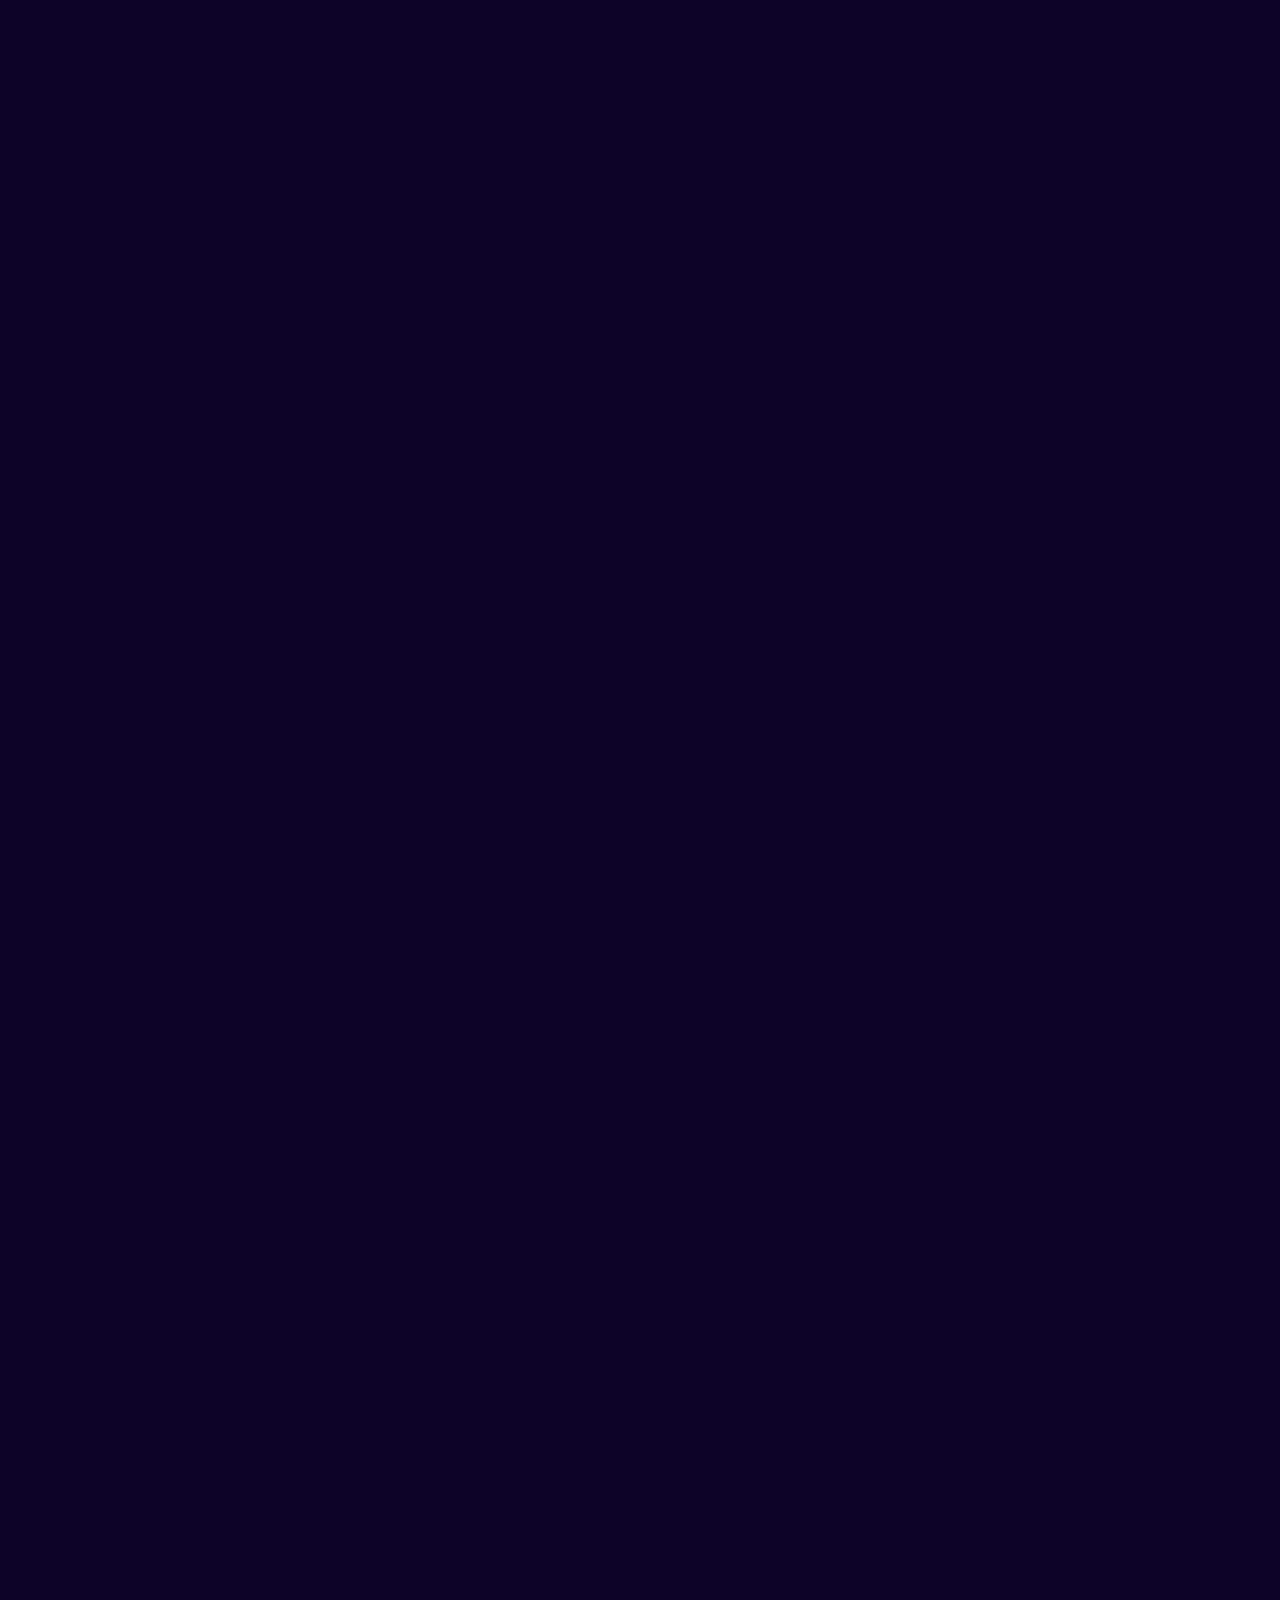
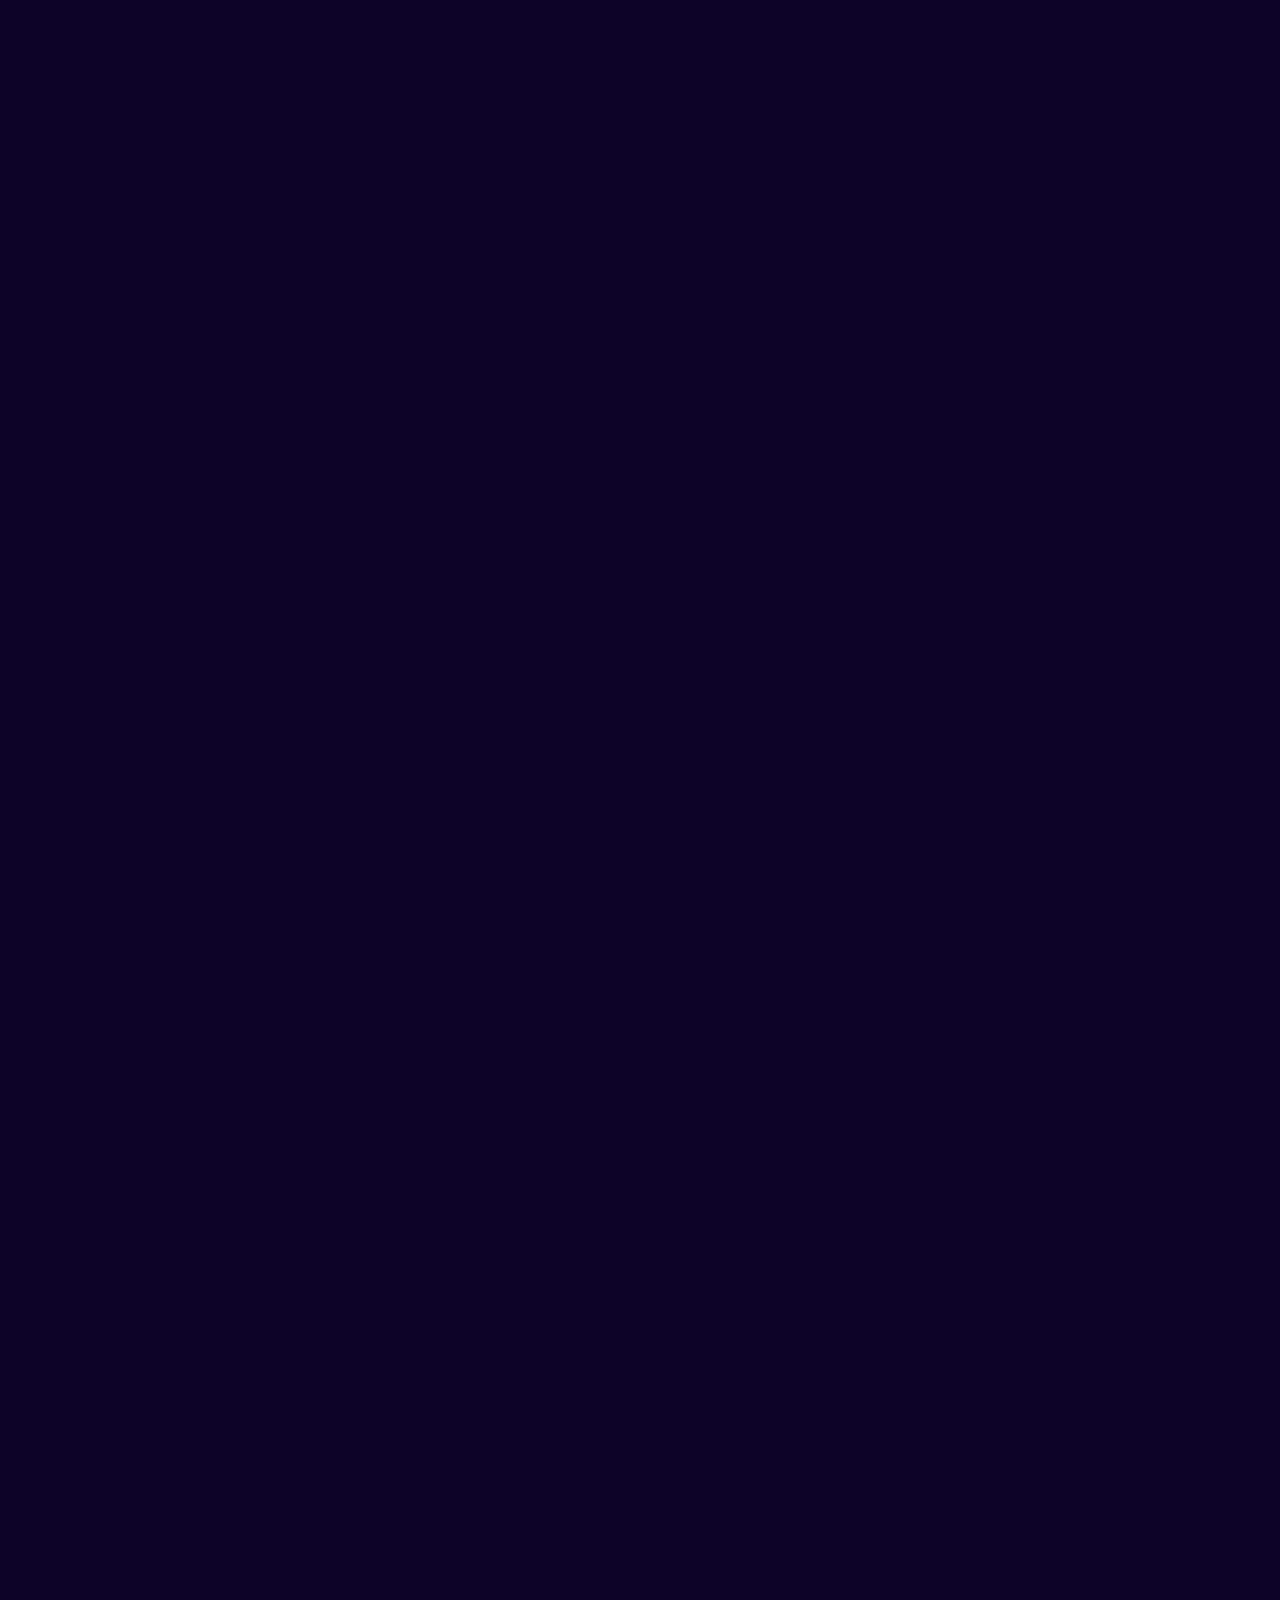
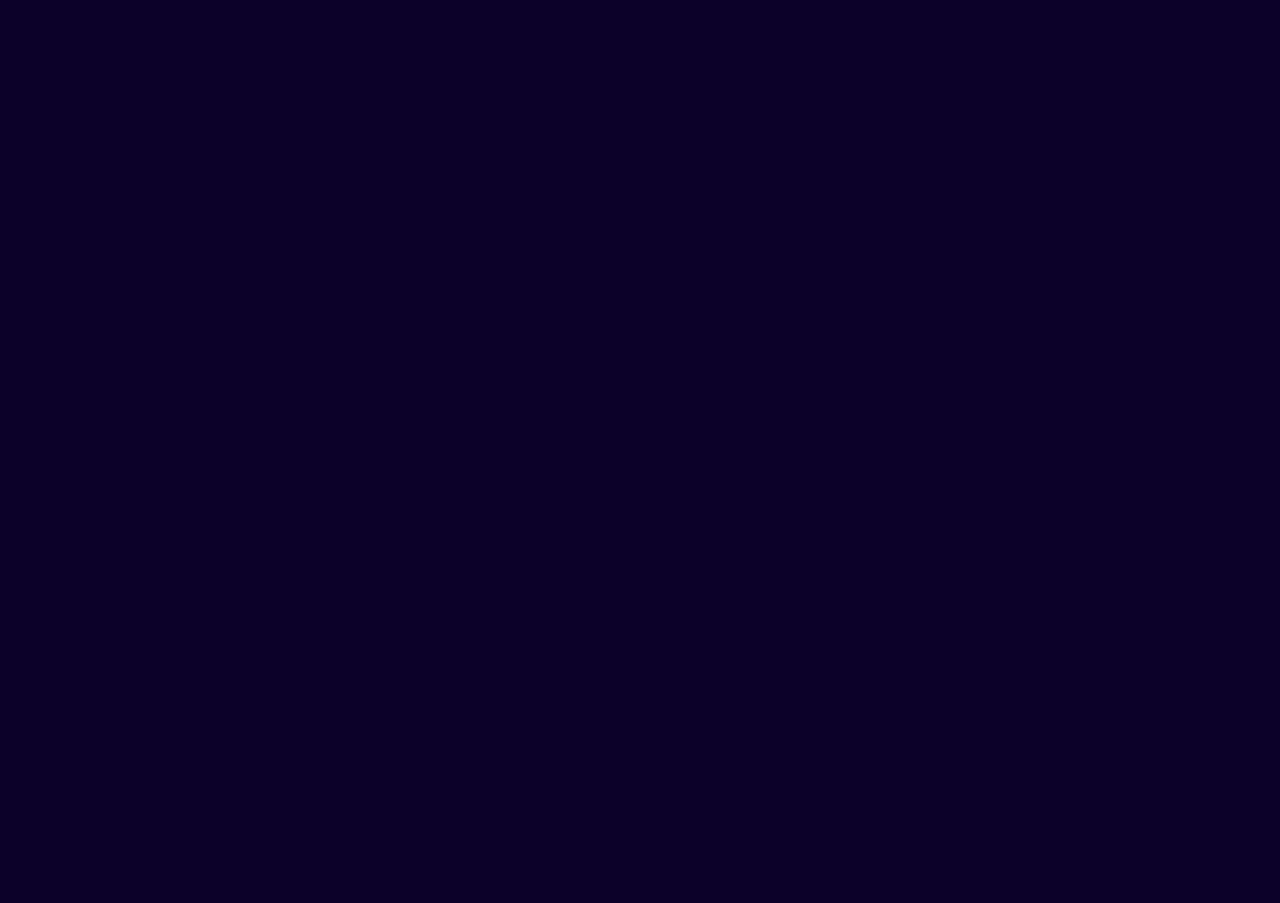
<file: HTML/tokyo.html>
<!DOCTYPE html>
<html lang="en">

<head>
    <meta charset="UTF-8">
    <meta http-equiv="X-UA-Compatible" content="IE=edge">
    <meta name="viewport" content="width=device-width, initial-scale=1.0">
    <title>Tokyo</title>
    <link rel="stylesheet" href="../CSS/tokyo.css">
    <link rel="preconnect" href="https://fonts.gstatic.com">
    <link href="https://fonts.googleapis.com/css2?family=Audiowide&family=Lato:wght@100&display=swap" rel="stylesheet">
    <script src="https://ajax.googleapis.com/ajax/libs/jquery/3.1.0/jquery.min.js"></script>
    <script src="../JS/menu.js"></script>
</head>
<body>
<main onclick="closeMenu()">
    <h1>TOKYO</h1>
    <nav>
        <ul class="nav-menu">
            <li class="asakusa"><a href="../HTML/tokyo-asakusa.html">Asakusa</a></li>
            <li class="harajuku"><a href="../HTML/tokyo-harajuku.html">Harajuku</a></li>
            <li class="ginza"><a href="../HTML/tokyo-ginza.html">Ginza</a></li>
            <li class="shibuya"><a href="../HTML/tokyo-shibuya.html">Shibuya</a></li>
            <li class="shinjuku"><a href="../HTML/tokyo-shinjuku.html">Shinjuku</a></li>
        </ul>
    </nav>
    <h2>Welcome to Tokyo</h2>
    <div class="under-title-section">Yoking past and future, Tokyo dazzles with its traditional culture and passion
        for everything new.
    </div>
    <article id="article">
        <div class="h3-parallax"></div>
        <!--<div class="parallax-cover"></div>-->
        <h3>
            Infinite Possibilities
        </h3>
        <div class="div-h3">
            More than any one sight, it's the city itself that enchants visitors. It's a sprawling, organic thing,
            stretching as far as the eye can see. Always changing, and with a diverse collection of neighbourhoods,
            no
            two experiences of the city are ever the same. Some neighbourhoods feel like a vision from the future,
            with
            ever taller, sleeker structures popping up each year; others evoke the past with low-slung wooden
            buildings
            and glowing lanterns radiating surprising warmth; elsewhere, drab concrete blocks hide art galleries and
            cocktail bars and every lane hints at possible discoveries.
        </div>
        <div class="div-h3-parallax"></div>
        <h4>
            Art & Culture
        </h4>
        <div class="div-h4">
            In Tokyo you can experience the whole breadth of Japanese arts and culture. Centuries-old forms of
            performing arts still play on stages and sumo tournaments draw crowds; every spring, Tokyoites head
            outside
            to appreciate the cherry blossoms – a tradition older than the city itself. There are museums covering
            every
            era of Japanese art history and also ones that focus on the contemporary – challenging the old
            distinctions
            between art with a capital A, pop culture and technology. But there's a playful side to all of this,
            too:
            Tokyo is, after all, a city whose public artworks include a scale model of an anime robot.
        </div>
        <div class="div-h4-parallax"></div>
        <h5>
            Tokyo's Food Scene
        </h5>
        <div class="div-h5">
            When it comes to Tokyo superlatives, the city's food scene tops the list. But we're not just talking
            about
            the famous restaurants and the celebrity chefs: what Tokyo excels at is consistency across the board.
            Wherever you are, you're usually within 100m of a good, if not great, restaurant. It's a scene that
            careens
            nonchalantly between the highs and lows: it's not unusual for a top-class sushi restaurant to share the
            same
            block as an oil-spattered noodle joint, and for both to be equally adored. Tokyoites love dining out;
            join
            them, and delight in the sheer variety of tastes and experiences the city has to offer.
        </div>
        <div class="div-h5-parallax"></div>
        <h6>
            Convenience Factor
        </h6>
        <div class="div-h6">
            Tokyo can seem daunting at first: the subway map – a tangle of intersecting lines – is often compared to
            a
            bowl of noodles. But once you get out there, you'll be surprised how easy it is to navigate. That subway
            can
            take you everywhere you want to go; trains are frequent (though sometimes uncomfortably crowded) and
            almost
            always on time, and stations are well-signposted in English. That's not to say you won't occasionally
            find
            yourself frustratingly disorientated, but locals are generally eager to help you get back on track.
        </div>
        <div class="div-h6-parallax"></div>
    </article>
</main>
<aside class="menu-container" id="menu">
    <div class="hamburger-icon" onclick="animateMenu()">
        <div class="hamburger-icon-bar menu-bar-top"></div>
        <div class="hamburger-icon-bar menu-bar-middle"></div>
        <div class="hamburger-icon-bar menu-bar-bottom"></div>
    </div>

    <div class="sidebar">
        <ul>
            <li><a href="../index.html">Home</a></li>
            <li><a href="tokyo.html">Tokyo</a></li>
            <li><a href="snake.html">Snake Game</a></li>
            <li><a href="#">Contact me!</a></li>
        </ul>
    </div>
</aside>
</body>
<script src="../JS/tokyo.js"></script>
</html>
</file>
<file: CSS/tokyo-asakusa.css>
@import url(sidebar-menu.css);

body {
  background-color: rgb(13, 2, 39);
  background-size: auto;
  width: 100%;
  margin: 0;
  padding: 0;
}

.hamburger-icon-bar {
  background-color: white;
}

.sidebar ul {
  border-color: white;
}

.sidebar li a {
  border-color: white;
  color: white;
}

.sidebar li a:hover {
  background-color: white;
  color: rgb(13, 2, 39);
}

body.menu-opening {
  overflow: hidden;
}

.menu-opening main {
  opacity: 5%;
}

main {
  transition: 0.3s;
}

h1 {
  font-size: 22vw;
  color: white;
  float: none;
  background-image: url(../images/tokyo-tower-constitution-memorial-day-rainbow-lights-night-paul-reiffer-professional-cityscape-landscape-photography-photographer-andaz-hotel@2x.jpg);
  -webkit-background-clip: text;
  -webkit-text-fill-color: transparent;
  margin: 2.5vw 0 2.5vw 0;
  text-align: center;
  /*font-weight: bold;
    text-transform: uppercase;
    font-weight: 800;
    -webkit-font-smoothing: antialiased;
    -webkit-font-smoothing: antialiased;*/
  font-family: "Audiowide", cursive;
  -webkit-text-stroke: 2px white;
  /*margin-bottom: 1rem;*/
  position: relative;
}

nav {
  color: white;
  display: flex;
  font-family: "Lato", sans-serif;
  text-transform: uppercase;
  font-weight: bold;
  font-size: 2.4vw;
  position: relative;
  margin: 3vw auto 11vw auto;
  -webkit-text-stroke: 1px white;
}

.nav-menu {
  list-style: none;
  padding-left: 0;
  text-align: center;
  margin: auto;
}

.asakusa,
.harajuku,
.ginza,
.shibuya,
.shinjuku {
  color: #fff;
  text-transform: uppercase;
  text-decoration: none;
  letter-spacing: 0.15vw;
  display: inline-block;
  margin: 0 3vw 0 3vw;
  position: relative;
  list-style: none;
  cursor: pointer;
}

.asakusa:after,
.harajuku:after,
.ginza:after,
.shibuya:after,
.shinjuku:after {
  background: none repeat scroll 0 0 transparent;
  bottom: 0;
  content: "";
  display: block;
  height: 2px;
  left: 0;
  position: absolute;
  background: #fff;
  transition: width 0.3s ease 0s, left 0.3s ease 0s;
  width: 0;
}

.asakusa:hover:after,
.harajuku:hover:after,
.ginza:hover:after,
.shibuya:hover:after,
.shinjuku:hover:after {
  width: 100%;
  left: 0;
}

h2 {
  color: white;
  font-family: "Lato", sans-serif;
  text-align: center;
  margin: auto;
  font-size: 5vw;
  font-weight: bold;
}

h2,
.under-title-section {
  background-image: linear-gradient(
    75deg,
    rgba(255, 255, 255, 1) 0%,
    rgba(255, 255, 255, 1) 33.33%,
    rgba(13, 2, 39) 66.67%,
    rgba(13, 2, 39) 100%
  );
  background-size: 300% 100%;
  background-position-x: calc(100% - var(--percentage));
  background-clip: text;
  -webkit-background-clip: text;
  color: transparent;
}

/*to blur out some text
  
  .text-blur-out {
    -webkit-animation: text-blur-out 2s ease-in 1s reverse both;
    animation: text-blur-out 2s ease-in 1s reverse both;
  }
  
  @-webkit-keyframes text-blur-out {
    0% {
      -webkit-filter: blur(0.01);
      filter: blur(0.01);
    }
    100% {
      -webkit-filter: blur(12px) opacity(0%);
      filter: blur(12px) opacity(0%);
    }
  }
  @keyframes text-blur-out {
    0% {
      -webkit-filter: blur(0.01);
      filter: blur(0.01);
    }
    100% {
      -webkit-filter: blur(12px) opacity(0%);
      filter: blur(12px) opacity(0%);
    }
  }*/

.under-title-section {
  font-family: "Lato", sans-serif;
  margin: 4vw 8vw 8vw 8vw;
  font-size: 3.5vw;
  font-weight: bolder;
  text-align: center;
}

/*img {
    margin: 4vw 8vw 0 0;
    max-width: 4vw;
  }*/

.h3-parallax {
  background-image: url(../images/tokyo-asakusa-9.jpg);
  height: 100%;
  background-attachment: fixed;
  background-position: center;
  background-repeat: no-repeat;
  background-size: cover;
  padding: 8vw 0 8vw 0;
}

.div-h3-parallax {
  background-image: url(../images/tokyo-asakusa-3.jpg);
  height: 100%;
  background-attachment: fixed;
  background-position: center;
  background-repeat: no-repeat;
  background-size: cover;
  padding: 36vw 0 36vw 0;
}

.div-h4-parallax {
  background-image: url(../images/tokyo-asakusa-12.jpg);
  height: 100%;
  background-attachment: fixed;
  background-position: center;
  background-repeat: no-repeat;
  background-size: cover;
  padding: 28vw 0 28vw 0;
}

.div-h5-parallax {
  background-image: url(../images/tokyo-asakusa-13.jpg);
  height: 100%;
  background-attachment: fixed;
  background-position: bottom;
  background-repeat: no-repeat;
  background-size: cover;
  padding: 30vw 0 30vw 0;
}

/*to cover the immage while scrolling*/

/*.parallax-cover {
    padding: 10vw 4vw 10vw 0;
    background-image: linear-gradient(
      180deg,
      transparent 0%,
      rgba(13, 2, 39, 0.3) 33.33%,
      rgba(13, 2, 39, 0.6) 66.67%,
      rgba(13, 2, 39) 100%
    );
    background-size: 100% 100%;
    background-position-x: calc(100% - var(--percentage));
    background-clip: padding-box;
    -webkit-background-clip: padding-box;
    color: transparent;
    border: 4px solid white;
  }*/

h3,
h5 {
  font-family: "Lato", sans-serif;
  margin: 3vw 8vw 1vw 8vw;
  text-align: left;
  color: rgb(166, 155, 192);
  font-size: 3vw;
  font-weight: bold;
  position: relative;
}

.div-h3,
.div-h5 {
  font-family: "Lato", sans-serif;
  color: white;
  font-size: 2vw;
  text-align: left;
  margin: 1vw 8vw 3vw 8vw;
}

h3,
h5,
.div-h3,
.div-h5,
h4,
h6,
.div-h4,
.div-h6 {
  opacity: 0;
  -moz-transition: all 1s linear;
  -webkit-transition: all 1s linear;
  -o-transition: all 1s linear;
  transition: all 1s linear;
  -moz-transform: translate3d(0vw, 20vw, 0vw);
  -webkit-transform: translate3d(0vw, 20vw, 0vw);
  -o-transform: translate(0vw, 20vw);
  -ms-transform: translate(0vw, 20vw);
  transform: translate3d(0vw, 20vw, 0vw);
}

/*CSS - slide in the image
  
  h3 {
    -webkit-animation: h3 2s cubic-bezier(0.25, 0.46, 0.45, 0.94) 0.5s;
    animation: h3 2s cubic-bezier(0.25, 0.46, 0.45, 0.94) 0.5s;
  }
  
  @-webkit-keyframes h3 {
    0% {
      -webkit-transform: translateX(1000px);
      transform: translateX(1000px);
      opacity: 0;
    }
    100% {
      -webkit-transform: translateX(0);
      transform: translateX(0);
      opacity: 1;
    }
  }
  
  @keyframes h3 {
    0% {
      -webkit-transform: translateX(1000px);
      transform: translateX(1000px);
      opacity: 0;
    }
    100% {
      -webkit-transform: translateX(0);
      transform: translateX(0);
      opacity: 1;
    }
  }*/

h4,
h6 {
  font-family: "Lato", sans-serif;
  margin: 3vw 8vw 1vw 8vw;
  text-align: right;
  color: rgb(166, 155, 192);
  font-size: 3vw;
}

.div-h4,
.div-h6 {
  font-family: "Lato", sans-serif;
  color: white;
  font-size: 2vw;
  text-align: right;
  margin: 1vw 8vw 3vw 8vw;
}

h3.in-view,
h5.in-view,
.div-h3.in-view,
.div-h5.in-view,
h4.in-view,
h6.in-view,
.div-h4.in-view,
.div-h6.in-view {
  opacity: 1;
  -moz-transform: translate3d(0vw, 0vw, 0vw);
  -webkit-transform: translate3d(0vw, 0vw, 0vw);
  -o-transform: translate(0vw, 0vw);
  -ms-transform: translate(0vw, 0vw);
  transform: translate3d(0vw, 0vw, 0vw);
}

@media only screen and (max-width: 1024px) {
  body {
    margin: auto;
  }

  h1 {
    margin-top: 18vw;
  }

  h2,
  .under-title-section {
    color: white;
  }
  .h3-parallax {
    background-image: url(../images/tokyo-asakusa-9.jpg);
    height: 100%;
    background-attachment: scroll;
  }
  .div-h3-parallax {
    background-image: url(../images/tokyo-asakusa-3.jpg);
    height: 100%;
    background-attachment: scroll;
  }
  .div-h4-parallax {
    background-image: url(../images/tokyo-asakusa-12.jpg);
    height: 100%;
    background-attachment: scroll;
  }
  .div-h5-parallax {
    background-image: url(../images/tokyo-asakusa-13.jpg);
    height: 100%;
    background-attachment: scroll;
  }
}

a:-webkit-any-link {
  color: #fff;
  cursor: pointer;
  text-decoration: none;
}
</file>
<file: CSS/tokyo-harajuku.css>
@import url(sidebar-menu.css);

body {
  background-color: rgb(13, 2, 39);
  background-size: auto;
  width: 100%;
  margin: 0;
  padding: 0;
}

.hamburger-icon-bar {
  background-color: white;
}

.sidebar ul {
  border-color: white;
}

.sidebar li a {
  border-color: white;
  color: white;
}

.sidebar li a:hover {
  background-color: white;
  color: rgb(13, 2, 39);
}

body.menu-opening {
  overflow: hidden;
}

.menu-opening main {
  opacity: 5%;
}

main {
  transition: 0.3s;
}

h1 {
  font-size: 22vw;
  color: white;
  float: none;
  background-image: url(../images/tokyo-tower-constitution-memorial-day-rainbow-lights-night-paul-reiffer-professional-cityscape-landscape-photography-photographer-andaz-hotel@2x.jpg);
  -webkit-background-clip: text;
  -webkit-text-fill-color: transparent;
  margin: 2.5vw 0 2.5vw 0;
  text-align: center;
  /*font-weight: bold;
    text-transform: uppercase;
    font-weight: 800;
    -webkit-font-smoothing: antialiased;
    -webkit-font-smoothing: antialiased;*/
  font-family: "Audiowide", cursive;
  -webkit-text-stroke: 2px white;
  /*margin-bottom: 1rem;*/
  position: relative;
}

nav {
  color: white;
  display: flex;
  font-family: "Lato", sans-serif;
  text-transform: uppercase;
  font-weight: bold;
  font-size: 2.4vw;
  position: relative;
  margin: 3vw auto 11vw auto;
  -webkit-text-stroke: 1px white;
}

.nav-menu {
  list-style: none;
  padding-left: 0;
  text-align: center;
  margin: auto;
}

.asakusa,
.harajuku,
.ginza,
.shibuya,
.shinjuku {
  color: #fff;
  text-transform: uppercase;
  text-decoration: none;
  letter-spacing: 0.15vw;
  display: inline-block;
  margin: 0 3vw 0 3vw;
  position: relative;
  list-style: none;
  cursor: pointer;
}

.asakusa:after,
.harajuku:after,
.ginza:after,
.shibuya:after,
.shinjuku:after {
  background: none repeat scroll 0 0 transparent;
  bottom: 0;
  content: "";
  display: block;
  height: 2px;
  left: 0;
  position: absolute;
  background: #fff;
  transition: width 0.3s ease 0s, left 0.3s ease 0s;
  width: 0;
}

.asakusa:hover:after,
.harajuku:hover:after,
.ginza:hover:after,
.shibuya:hover:after,
.shinjuku:hover:after {
  width: 100%;
  left: 0;
}

h2 {
  color: white;
  font-family: "Lato", sans-serif;
  text-align: center;
  margin: auto;
  font-size: 5vw;
  font-weight: bold;
}

h2,
.under-title-section {
  background-image: linear-gradient(
    75deg,
    rgba(255, 255, 255, 1) 0%,
    rgba(255, 255, 255, 1) 33.33%,
    rgba(13, 2, 39) 66.67%,
    rgba(13, 2, 39) 100%
  );
  background-size: 300% 100%;
  background-position-x: calc(100% - var(--percentage));
  background-clip: text;
  -webkit-background-clip: text;
  color: transparent;
}

/*to blur out some text
  
  .text-blur-out {
    -webkit-animation: text-blur-out 2s ease-in 1s reverse both;
    animation: text-blur-out 2s ease-in 1s reverse both;
  }
  
  @-webkit-keyframes text-blur-out {
    0% {
      -webkit-filter: blur(0.01);
      filter: blur(0.01);
    }
    100% {
      -webkit-filter: blur(12px) opacity(0%);
      filter: blur(12px) opacity(0%);
    }
  }
  @keyframes text-blur-out {
    0% {
      -webkit-filter: blur(0.01);
      filter: blur(0.01);
    }
    100% {
      -webkit-filter: blur(12px) opacity(0%);
      filter: blur(12px) opacity(0%);
    }
  }*/

.under-title-section {
  font-family: "Lato", sans-serif;
  margin: 4vw 8vw 8vw 8vw;
  font-size: 3.5vw;
  font-weight: bolder;
  text-align: center;
}

/*img {
    margin: 4vw 8vw 0 0;
    max-width: 4vw;
  }*/

.h3-parallax {
  background-image: url(../images/tokyo-harajuku-1.jpg);
  height: 100%;
  background-attachment: fixed;
  background-position: center;
  background-repeat: no-repeat;
  background-size: cover;
  padding: 8vw 0 8vw 0;
}

.div-h3-parallax {
  background-image: url(../images/tokyo-harajuku-6.jpg);
  height: 100%;
  background-attachment: fixed;
  background-position: center;
  background-repeat: no-repeat;
  background-size: cover;
  padding: 36vw 0 36vw 0;
}

.div-h4-parallax {
  background-image: url(../images/tokyo-harajuku-7.jpg);
  height: 100%;
  background-attachment: fixed;
  background-position: center;
  background-repeat: no-repeat;
  background-size: cover;
  padding: 28vw 0 28vw 0;
}

.div-h5-parallax {
  background-image: url(../images/tokyo-harajuku-8.jpg);
  height: 100%;
  background-attachment: fixed;
  background-position: top;
  background-repeat: no-repeat;
  background-size: cover;
  padding: 30vw 0 30vw 0;
}

.div-h6-parallax {
  background-image: url(../images/tokyo-harajuku-9.jpg);
  height: 100%;
  background-attachment: fixed;
  background-position: top;
  background-repeat: no-repeat;
  background-size: cover;
  padding: 30vw 0 30vw 0;
}

/*to cover the immage while scrolling*/

/*.parallax-cover {
    padding: 10vw 4vw 10vw 0;
    background-image: linear-gradient(
      180deg,
      transparent 0%,
      rgba(13, 2, 39, 0.3) 33.33%,
      rgba(13, 2, 39, 0.6) 66.67%,
      rgba(13, 2, 39) 100%
    );
    background-size: 100% 100%;
    background-position-x: calc(100% - var(--percentage));
    background-clip: padding-box;
    -webkit-background-clip: padding-box;
    color: transparent;
    border: 4px solid white;
  }*/

h3,
h5 {
  font-family: "Lato", sans-serif;
  margin: 3vw 8vw 1vw 8vw;
  text-align: left;
  color: rgb(166, 155, 192);
  font-size: 3vw;
  font-weight: bold;
  position: relative;
}

.div-h3,
.div-h5 {
  font-family: "Lato", sans-serif;
  color: white;
  font-size: 2vw;
  text-align: left;
  margin: 1vw 8vw 3vw 8vw;
}

h3,
h5,
.div-h3,
.div-h5,
h4,
h6,
.div-h4,
.div-h6 {
  opacity: 0;
  -moz-transition: all 1s linear;
  -webkit-transition: all 1s linear;
  -o-transition: all 1s linear;
  transition: all 1s linear;
  -moz-transform: translate3d(0vw, 20vw, 0vw);
  -webkit-transform: translate3d(0vw, 20vw, 0vw);
  -o-transform: translate(0vw, 20vw);
  -ms-transform: translate(0vw, 20vw);
  transform: translate3d(0vw, 20vw, 0vw);
}

/*CSS - slide in the image
  
  h3 {
    -webkit-animation: h3 2s cubic-bezier(0.25, 0.46, 0.45, 0.94) 0.5s;
    animation: h3 2s cubic-bezier(0.25, 0.46, 0.45, 0.94) 0.5s;
  }
  
  @-webkit-keyframes h3 {
    0% {
      -webkit-transform: translateX(1000px);
      transform: translateX(1000px);
      opacity: 0;
    }
    100% {
      -webkit-transform: translateX(0);
      transform: translateX(0);
      opacity: 1;
    }
  }
  
  @keyframes h3 {
    0% {
      -webkit-transform: translateX(1000px);
      transform: translateX(1000px);
      opacity: 0;
    }
    100% {
      -webkit-transform: translateX(0);
      transform: translateX(0);
      opacity: 1;
    }
  }*/

h4,
h6 {
  font-family: "Lato", sans-serif;
  margin: 3vw 8vw 1vw 8vw;
  text-align: right;
  color: rgb(166, 155, 192);
  font-size: 3vw;
}

.div-h4,
.div-h6 {
  font-family: "Lato", sans-serif;
  color: white;
  font-size: 2vw;
  text-align: right;
  margin: 1vw 8vw 3vw 8vw;
}

h3.in-view,
h5.in-view,
.div-h3.in-view,
.div-h5.in-view,
h4.in-view,
h6.in-view,
.div-h4.in-view,
.div-h6.in-view {
  opacity: 1;
  -moz-transform: translate3d(0vw, 0vw, 0vw);
  -webkit-transform: translate3d(0vw, 0vw, 0vw);
  -o-transform: translate(0vw, 0vw);
  -ms-transform: translate(0vw, 0vw);
  transform: translate3d(0vw, 0vw, 0vw);
}

@media only screen and (max-width: 1024px) {
  body {
    margin: auto;
  }

  h1 {
    margin-top: 18vw;
  }

  h2,
  .under-title-section {
    color: white;
  }
  .h3-parallax {
    background-image: url(../images/tokyo-harajuku-1.jpg);
    height: 100%;
    background-attachment: scroll;
  }
  .div-h3-parallax {
    background-image: url(../images/tokyo-harajuku-6.jpg);
    height: 100%;
    background-attachment: scroll;
  }
  .div-h4-parallax {
    background-image: url(../images/tokyo-harajuku-7.jpg);
    height: 100%;
    background-attachment: scroll;
  }
  .div-h5-parallax {
    background-image: url(../images/tokyo-harajuku-8.jpg);
    height: 100%;
    background-attachment: scroll;
  }
  .div-h6-parallax {
    background-image: url(../images/tokyo-harajuku-9.jpg);
    height: 100%;
    background-attachment: scroll;
  }
}

a:-webkit-any-link {
  color: #fff;
  cursor: pointer;
  text-decoration: none;
}
</file>
<file: CSS/tokyo-shibuya.css>
@import url(sidebar-menu.css);

body {
  background-color: rgb(13, 2, 39);
  background-size: auto;
  width: 100%;
  margin: 0;
  padding: 0;
}

.hamburger-icon-bar {
  background-color: white;
}

.sidebar ul {
  border-color: white;
}

.sidebar li a {
  border-color: white;
  color: white;
}

.sidebar li a:hover {
  background-color: white;
  color: rgb(13, 2, 39);
}

body.menu-opening {
  overflow: hidden;
}

.menu-opening main {
  opacity: 5%;
}

main {
  transition: 0.3s;
}
h1 {
  font-size: 22vw;
  color: white;
  float: none;
  background-image: url(../images/tokyo-tower-constitution-memorial-day-rainbow-lights-night-paul-reiffer-professional-cityscape-landscape-photography-photographer-andaz-hotel@2x.jpg);
  -webkit-background-clip: text;
  -webkit-text-fill-color: transparent;
  margin: 2.5vw 0 2.5vw 0;
  text-align: center;
  /*font-weight: bold;
    text-transform: uppercase;
    font-weight: 800;
    -webkit-font-smoothing: antialiased;
    -webkit-font-smoothing: antialiased;*/
  font-family: "Audiowide", cursive;
  -webkit-text-stroke: 2px white;
  /*margin-bottom: 1rem;*/
  position: relative;
}

nav {
  color: white;
  display: flex;
  font-family: "Lato", sans-serif;
  text-transform: uppercase;
  font-weight: bold;
  font-size: 2.4vw;
  position: relative;
  margin: 3vw auto 11vw auto;
  -webkit-text-stroke: 1px white;
}

.nav-menu {
  list-style: none;
  padding-left: 0;
  text-align: center;
  margin: auto;
}

.asakusa,
.harajuku,
.ginza,
.shibuya,
.shinjuku {
  color: #fff;
  text-transform: uppercase;
  text-decoration: none;
  letter-spacing: 0.15vw;
  display: inline-block;
  margin: 0 3vw 0 3vw;
  position: relative;
  list-style: none;
  cursor: pointer;
}

.asakusa:after,
.harajuku:after,
.ginza:after,
.shibuya:after,
.shinjuku:after {
  background: none repeat scroll 0 0 transparent;
  bottom: 0;
  content: "";
  display: block;
  height: 2px;
  left: 0;
  position: absolute;
  background: #fff;
  transition: width 0.3s ease 0s, left 0.3s ease 0s;
  width: 0;
}

.asakusa:hover:after,
.harajuku:hover:after,
.ginza:hover:after,
.shibuya:hover:after,
.shinjuku:hover:after {
  width: 100%;
  left: 0;
}

h2 {
  color: white;
  font-family: "Lato", sans-serif;
  text-align: center;
  margin: auto;
  font-size: 5vw;
  font-weight: bold;
}

h2,
.under-title-section {
  background-image: linear-gradient(
    75deg,
    rgba(255, 255, 255, 1) 0%,
    rgba(255, 255, 255, 1) 33.33%,
    rgba(13, 2, 39) 66.67%,
    rgba(13, 2, 39) 100%
  );
  background-size: 300% 100%;
  background-position-x: calc(100% - var(--percentage));
  background-clip: text;
  -webkit-background-clip: text;
  color: transparent;
}

/*to blur out some text
  
  .text-blur-out {
    -webkit-animation: text-blur-out 2s ease-in 1s reverse both;
    animation: text-blur-out 2s ease-in 1s reverse both;
  }
  
  @-webkit-keyframes text-blur-out {
    0% {
      -webkit-filter: blur(0.01);
      filter: blur(0.01);
    }
    100% {
      -webkit-filter: blur(12px) opacity(0%);
      filter: blur(12px) opacity(0%);
    }
  }
  @keyframes text-blur-out {
    0% {
      -webkit-filter: blur(0.01);
      filter: blur(0.01);
    }
    100% {
      -webkit-filter: blur(12px) opacity(0%);
      filter: blur(12px) opacity(0%);
    }
  }*/

.under-title-section {
  font-family: "Lato", sans-serif;
  margin: 4vw 8vw 8vw 8vw;
  font-size: 3.5vw;
  font-weight: bolder;
  text-align: center;
}

/*img {
    margin: 4vw 8vw 0 0;
    max-width: 4vw;
  }*/

.h3-parallax {
  background-image: url(../images/tokyo-shibuya-8.jpg);
  height: 100%;
  background-attachment: fixed;
  background-position: center;
  background-repeat: no-repeat;
  background-size: cover;
  padding: 8vw 0 8vw 0;
}

.div-h3-parallax {
  background-image: url(../images/tokyo-shibuya-2.jpg);
  height: 100%;
  background-attachment: fixed;
  background-position: center;
  background-repeat: no-repeat;
  background-size: cover;
  padding: 36vw 0 36vw 0;
}

.div-h4-parallax {
  background-image: url(../images/tokyo-shibuya-11.jpg);
  height: 100%;
  background-attachment: fixed;
  background-position: center;
  background-repeat: no-repeat;
  background-size: cover;
  padding: 28vw 0 28vw 0;
}

.div-h5-parallax {
  background-image: url(../images/tokyo-shibuya-12.jpg);
  height: 100%;
  background-attachment: fixed;
  background-position: top;
  background-repeat: no-repeat;
  background-size: cover;
  padding: 30vw 0 30vw 0;
}

/*to cover the immage while scrolling*/

/*.parallax-cover {
    padding: 10vw 4vw 10vw 0;
    background-image: linear-gradient(
      180deg,
      transparent 0%,
      rgba(13, 2, 39, 0.3) 33.33%,
      rgba(13, 2, 39, 0.6) 66.67%,
      rgba(13, 2, 39) 100%
    );
    background-size: 100% 100%;
    background-position-x: calc(100% - var(--percentage));
    background-clip: padding-box;
    -webkit-background-clip: padding-box;
    color: transparent;
    border: 4px solid white;
  }*/

h3,
h5 {
  font-family: "Lato", sans-serif;
  margin: 3vw 8vw 1vw 8vw;
  text-align: left;
  color: rgb(166, 155, 192);
  font-size: 3vw;
  font-weight: bold;
  position: relative;
}

.div-h3,
.div-h5 {
  font-family: "Lato", sans-serif;
  color: white;
  font-size: 2vw;
  text-align: left;
  margin: 1vw 8vw 3vw 8vw;
}

h3,
h5,
.div-h3,
.div-h5,
h4,
h6,
.div-h4,
.div-h6 {
  opacity: 0;
  -moz-transition: all 1s linear;
  -webkit-transition: all 1s linear;
  -o-transition: all 1s linear;
  transition: all 1s linear;
  -moz-transform: translate3d(0vw, 20vw, 0vw);
  -webkit-transform: translate3d(0vw, 20vw, 0vw);
  -o-transform: translate(0vw, 20vw);
  -ms-transform: translate(0vw, 20vw);
  transform: translate3d(0vw, 20vw, 0vw);
}

/*CSS - slide in the image
  
  h3 {
    -webkit-animation: h3 2s cubic-bezier(0.25, 0.46, 0.45, 0.94) 0.5s;
    animation: h3 2s cubic-bezier(0.25, 0.46, 0.45, 0.94) 0.5s;
  }
  
  @-webkit-keyframes h3 {
    0% {
      -webkit-transform: translateX(1000px);
      transform: translateX(1000px);
      opacity: 0;
    }
    100% {
      -webkit-transform: translateX(0);
      transform: translateX(0);
      opacity: 1;
    }
  }
  
  @keyframes h3 {
    0% {
      -webkit-transform: translateX(1000px);
      transform: translateX(1000px);
      opacity: 0;
    }
    100% {
      -webkit-transform: translateX(0);
      transform: translateX(0);
      opacity: 1;
    }
  }*/

h4,
h6 {
  font-family: "Lato", sans-serif;
  margin: 3vw 8vw 1vw 8vw;
  text-align: right;
  color: rgb(166, 155, 192);
  font-size: 3vw;
}

.div-h4,
.div-h6 {
  font-family: "Lato", sans-serif;
  color: white;
  font-size: 2vw;
  text-align: right;
  margin: 1vw 8vw 3vw 8vw;
}

h3.in-view,
h5.in-view,
.div-h3.in-view,
.div-h5.in-view,
h4.in-view,
h6.in-view,
.div-h4.in-view,
.div-h6.in-view {
  opacity: 1;
  -moz-transform: translate3d(0vw, 0vw, 0vw);
  -webkit-transform: translate3d(0vw, 0vw, 0vw);
  -o-transform: translate(0vw, 0vw);
  -ms-transform: translate(0vw, 0vw);
  transform: translate3d(0vw, 0vw, 0vw);
}

@media only screen and (max-width: 1024px) {
  body {
    margin: auto;
  }

  h1 {
    margin-top: 18vw;
  }

  h2,
  .under-title-section {
    color: white;
  }
  .h3-parallax {
    background-image: url(../images/tokyo-shibuya-2.jpg);
    height: 100%;
    background-attachment: scroll;
  }
  .div-h3-parallax {
    background-image: url(../images/tokyo-shibuya-2.jpg);
    height: 100%;
    background-attachment: scroll;
  }
  .div-h4-parallax {
    background-image: url(../images/tokyo-shibuya-11.jpg);
    height: 100%;
    background-attachment: scroll;
  }
  .div-h5-parallax {
    background-image: url(../images/tokyo-shibuya-12.jpg);
    height: 100%;
    background-attachment: scroll;
  }
}

a:-webkit-any-link {
  color: #fff;
  cursor: pointer;
  text-decoration: none;
}
</file>
<file: CSS/tokyo-shinjuku.css>
@import url(sidebar-menu.css);

body {
  background-color: rgb(13, 2, 39);
  background-size: auto;
  width: 100%;
  margin: 0;
  padding: 0;
}

.hamburger-icon-bar {
  background-color: white;
}

.sidebar ul {
  border-color: white;
}

.sidebar li a {
  border-color: white;
  color: white;
}

.sidebar li a:hover {
  background-color: white;
  color: rgb(13, 2, 39);
}

body.menu-opening {
  overflow: hidden;
}

.menu-opening main {
  opacity: 5%;
}

main {
  transition: 0.3s;
}

h1 {
  font-size: 22vw;
  color: white;
  float: none;
  background-image: url(../images/tokyo-tower-constitution-memorial-day-rainbow-lights-night-paul-reiffer-professional-cityscape-landscape-photography-photographer-andaz-hotel@2x.jpg);
  -webkit-background-clip: text;
  -webkit-text-fill-color: transparent;
  margin: 2.5vw 0 2.5vw 0;
  text-align: center;
  /*font-weight: bold;
    text-transform: uppercase;
    font-weight: 800;
    -webkit-font-smoothing: antialiased;
    -webkit-font-smoothing: antialiased;*/
  font-family: "Audiowide", cursive;
  -webkit-text-stroke: 2px white;
  /*margin-bottom: 1rem;*/
  position: relative;
}

nav {
  color: white;
  display: flex;
  font-family: "Lato", sans-serif;
  text-transform: uppercase;
  font-weight: bold;
  font-size: 2.4vw;
  position: relative;
  margin: 3vw auto 11vw auto;
  -webkit-text-stroke: 1px white;
}

.nav-menu {
  list-style: none;
  padding-left: 0;
  text-align: center;
  margin: auto;
}

.asakusa,
.harajuku,
.ginza,
.shibuya,
.shinjuku {
  color: #fff;
  text-transform: uppercase;
  text-decoration: none;
  letter-spacing: 0.15vw;
  display: inline-block;
  margin: 0 3vw 0 3vw;
  position: relative;
  list-style: none;
  cursor: pointer;
}

.asakusa:after,
.harajuku:after,
.ginza:after,
.shibuya:after,
.shinjuku:after {
  background: none repeat scroll 0 0 transparent;
  bottom: 0;
  content: "";
  display: block;
  height: 2px;
  left: 0;
  position: absolute;
  background: #fff;
  transition: width 0.3s ease 0s, left 0.3s ease 0s;
  width: 0;
}

.asakusa:hover:after,
.harajuku:hover:after,
.ginza:hover:after,
.shibuya:hover:after,
.shinjuku:hover:after {
  width: 100%;
  left: 0;
}

h2 {
  font-family: "Lato", sans-serif;
  text-align: center;
  margin: auto;
  font-size: 5vw;
  font-weight: bold;
}

h2,
.under-title-section {
  background-image: linear-gradient(
    75deg,
    rgba(255, 255, 255, 1) 0%,
    rgba(255, 255, 255, 1) 33.33%,
    rgba(13, 2, 39) 66.67%,
    rgba(13, 2, 39) 100%
  );
  background-size: 300% 100%;
  background-position-x: calc(100% - var(--percentage));
  background-clip: text;
  -webkit-background-clip: text;
  color: transparent;
}

/*to blur out some text
  
  .text-blur-out {
    -webkit-animation: text-blur-out 2s ease-in 1s reverse both;
    animation: text-blur-out 2s ease-in 1s reverse both;
  }
  
  @-webkit-keyframes text-blur-out {
    0% {
      -webkit-filter: blur(0.01);
      filter: blur(0.01);
    }
    100% {
      -webkit-filter: blur(12px) opacity(0%);
      filter: blur(12px) opacity(0%);
    }
  }
  @keyframes text-blur-out {
    0% {
      -webkit-filter: blur(0.01);
      filter: blur(0.01);
    }
    100% {
      -webkit-filter: blur(12px) opacity(0%);
      filter: blur(12px) opacity(0%);
    }
  }*/

.under-title-section {
  font-family: "Lato", sans-serif;
  margin: 4vw 8vw 8vw 8vw;
  font-size: 3.5vw;
  font-weight: bolder;
  text-align: center;
}

/*img {
    margin: 4vw 8vw 0 0;
    max-width: 4vw;
  }*/

.h3-parallax {
  background-image: url(../images/tokyo-shinjuku-2.jpg);
  height: 100%;
  background-attachment: fixed;
  background-position: center;
  background-repeat: no-repeat;
  background-size: cover;
  padding: 8vw 0 8vw 0;
}

.div-h3-parallax {
  background-image: url(../images/tokyo-shinjuku-1.jpg);
  height: 100%;
  background-attachment: fixed;
  background-position: center;
  background-repeat: no-repeat;
  background-size: cover;
  padding: 30vw 0 30vw 0;
}

.div-h4-parallax {
  background-image: url(../images/tokyo-shinjuku-3.jpg);
  height: 100%;
  background-attachment: fixed;
  background-position: center;
  background-repeat: no-repeat;
  background-size: cover;
  padding: 28vw 0 28vw 0;
}

/*to cover the immage while scrolling*/

/*.parallax-cover {
    padding: 10vw 4vw 10vw 0;
    background-image: linear-gradient(
      180deg,
      transparent 0%,
      rgba(13, 2, 39, 0.3) 33.33%,
      rgba(13, 2, 39, 0.6) 66.67%,
      rgba(13, 2, 39) 100%
    );
    background-size: 100% 100%;
    background-position-x: calc(100% - var(--percentage));
    background-clip: padding-box;
    -webkit-background-clip: padding-box;
    color: transparent;
    border: 4px solid white;
  }*/

h3,
h5 {
  font-family: "Lato", sans-serif;
  margin: 3vw 8vw 1vw 8vw;
  text-align: left;
  color: rgb(166, 155, 192);
  font-size: 3vw;
  font-weight: bold;
  position: relative;
}

.div-h3,
.div-h5 {
  font-family: "Lato", sans-serif;
  color: white;
  font-size: 2vw;
  text-align: left;
  margin: 1vw 8vw 3vw 8vw;
}

h3,
h5,
.div-h3,
.div-h5,
h4,
h6,
.div-h4,
.div-h6 {
  opacity: 0;
  -moz-transition: all 1s linear;
  -webkit-transition: all 1s linear;
  -o-transition: all 1s linear;
  transition: all 1s linear;
  -moz-transform: translate3d(0vw, 20vw, 0vw);
  -webkit-transform: translate3d(0vw, 20vw, 0vw);
  -o-transform: translate(0vw, 20vw);
  -ms-transform: translate(0vw, 20vw);
  transform: translate3d(0vw, 20vw, 0vw);
}

/*CSS - slide in the image
  
  h3 {
    -webkit-animation: h3 2s cubic-bezier(0.25, 0.46, 0.45, 0.94) 0.5s;
    animation: h3 2s cubic-bezier(0.25, 0.46, 0.45, 0.94) 0.5s;
  }
  
  @-webkit-keyframes h3 {
    0% {
      -webkit-transform: translateX(1000px);
      transform: translateX(1000px);
      opacity: 0;
    }
    100% {
      -webkit-transform: translateX(0);
      transform: translateX(0);
      opacity: 1;
    }
  }
  
  @keyframes h3 {
    0% {
      -webkit-transform: translateX(1000px);
      transform: translateX(1000px);
      opacity: 0;
    }
    100% {
      -webkit-transform: translateX(0);
      transform: translateX(0);
      opacity: 1;
    }
  }*/

h4,
h6 {
  font-family: "Lato", sans-serif;
  margin: 3vw 8vw 1vw 8vw;
  text-align: right;
  color: rgb(166, 155, 192);
  font-size: 3vw;
}

.div-h4,
.div-h6 {
  font-family: "Lato", sans-serif;
  color: white;
  font-size: 2vw;
  text-align: right;
  margin: 1vw 8vw 3vw 8vw;
}

h3.in-view,
h5.in-view,
.div-h3.in-view,
.div-h5.in-view,
h4.in-view,
h6.in-view,
.div-h4.in-view,
.div-h6.in-view {
  opacity: 1;
  -moz-transform: translate3d(0vw, 0vw, 0vw);
  -webkit-transform: translate3d(0vw, 0vw, 0vw);
  -o-transform: translate(0vw, 0vw);
  -ms-transform: translate(0vw, 0vw);
  transform: translate3d(0vw, 0vw, 0vw);
}

@media only screen and (max-width: 1024px) {
  body {
    margin: auto;
  }

  h1 {
    margin-top: 18vw;
  }

  h2,
  .under-title-section {
    color: white;
  }
  .h3-parallax {
    background-image: url(../images/tokyo-shinjuku-2.jpg);
    height: 100%;
    background-attachment: scroll;
  }
  .div-h3-parallax {
    background-image: url(../images/tokyo-shinjuku-1.jpg);
    height: 100%;
    background-attachment: scroll;
  }
  .div-h4-parallax {
    background-image: url(../images/tokyo-shinjuku-3.jpg);
    height: 100%;
    background-attachment: scroll;
  }
}

a:-webkit-any-link {
  color: #fff;
  cursor: pointer;
  text-decoration: none;
}
</file>
<file: CSS/tokyo.css>
@import url(sidebar-menu.css);

body {
    background-color: rgb(13, 2, 39);
    background-size: auto;
    width: 100%;
    margin: 0;
    padding: 0;
}

.hamburger-icon-bar {
    background-color: white;
}

.sidebar ul {
    border-color: white;
}

.sidebar li a {
    border-color: white;
    color: white;
}

.sidebar li a:hover {
    background-color: white;
    color: rgb(13, 2, 39);
}

body.menu-opening {
    overflow: hidden;
}

.menu-opening main {
    opacity: 5%;
}

main {
    transition: 0.3s;
}

h1 {
    font-size: 22vw;
    color: white;
    float: none;
    background-image: url(../images/tokyo-tower-constitution-memorial-day-rainbow-lights-night-paul-reiffer-professional-cityscape-landscape-photography-photographer-andaz-hotel@2x.jpg);
    -webkit-background-clip: text;
    -webkit-text-fill-color: transparent;
    margin: 2.5vw 0 2.5vw 0;
    text-align: center;
    /*font-weight: bold;
    text-transform: uppercase;
    font-weight: 800;
    -webkit-font-smoothing: antialiased;
    -webkit-font-smoothing: antialiased;*/
    font-family: "Audiowide", cursive;
    -webkit-text-stroke: 2px white;
    /*margin-bottom: 1rem;*/
    position: relative;
}

nav {
    color: white;
    display: flex;
    font-family: "Lato", sans-serif;
    text-transform: uppercase;
    font-weight: bold;
    font-size: 2.4vw;
    position: relative;
    margin: 3vw auto 11vw auto;
    -webkit-text-stroke: 1px white;
}

.nav-menu {
    list-style: none;
    padding-left: 0;
    text-align: center;
    margin: auto;
}

.asakusa,
.harajuku,
.ginza,
.shibuya,
.shinjuku {
    color: #fff;
    text-transform: uppercase;
    text-decoration: none;
    letter-spacing: 0.15vw;
    display: inline-block;
    margin: 0 3vw 0 3vw;
    position: relative;
    list-style: none;
    cursor: pointer;
}

.asakusa:after,
.harajuku:after,
.ginza:after,
.shibuya:after,
.shinjuku:after {
    background: none repeat scroll 0 0 transparent;
    bottom: 0;
    content: "";
    display: block;
    height: 2px;
    left: 0;
    position: absolute;
    background: #fff;
    transition: width 0.3s ease 0s, left 0.3s ease 0s;
    width: 0;
}

.asakusa:hover:after,
.harajuku:hover:after,
.ginza:hover:after,
.shibuya:hover:after,
.shinjuku:hover:after {
    width: 100%;
    left: 0;
}

h2 {
    color: white;
    font-family: "Lato", sans-serif;
    text-align: center;
    margin: auto;
    font-size: 5vw;
    font-weight: bold;
}

h2,
.under-title-section {
    background-image: linear-gradient(
            75deg,
            rgba(255, 255, 255, 1) 0%,
            rgba(255, 255, 255, 1) 33.33%,
            rgba(13, 2, 39) 66.67%,
            rgba(13, 2, 39) 100%
    );
    background-size: 300% 100%;
    background-position-x: calc(100% - var(--percentage));
    background-clip: text;
    -webkit-background-clip: text;
    color: transparent;
}

/*to blur out some text

.text-blur-out {
  -webkit-animation: text-blur-out 2s ease-in 1s reverse both;
  animation: text-blur-out 2s ease-in 1s reverse both;
}

@-webkit-keyframes text-blur-out {
  0% {
    -webkit-filter: blur(0.01);
    filter: blur(0.01);
  }
  100% {
    -webkit-filter: blur(12px) opacity(0%);
    filter: blur(12px) opacity(0%);
  }
}
@keyframes text-blur-out {
  0% {
    -webkit-filter: blur(0.01);
    filter: blur(0.01);
  }
  100% {
    -webkit-filter: blur(12px) opacity(0%);
    filter: blur(12px) opacity(0%);
  }
}*/

.under-title-section {
    font-family: "Lato", sans-serif;
    margin: 4vw 8vw 8vw 8vw;
    font-size: 3.5vw;
    font-weight: bolder;
    text-align: center;
}

/*img {
  margin: 4vw 8vw 0 0;
  max-width: 4vw;
}*/

.h3-parallax {
    background-image: url(../images/h3-parallax.jpg);
    height: 100%;
    background-attachment: fixed;
    background-position: center;
    background-repeat: no-repeat;
    background-size: cover;
    padding: 8vw 0 8vw 0;
}

.div-h3-parallax {
    background-image: url(../images/tokyo-main-2.jpg);
    height: 100%;
    background-attachment: fixed;
    background-position: center;
    background-repeat: no-repeat;
    background-size: cover;
    padding: 40vw 0 40vw 0;
}

.div-h4-parallax {
    background-image: url(../images/tokyo-main-10.jpg);
    height: 100%;
    background-attachment: fixed;
    background-position: center;
    background-repeat: no-repeat;
    background-size: cover;
    padding: 25vw 0 25vw 0;
}

.div-h5-parallax {
    background-image: url(../images/tokyo-main-5.jpg);
    height: 100%;
    background-attachment: fixed;
    background-position: bottom;
    background-repeat: no-repeat;
    background-size: cover;
    padding: 30vw 0 30vw 0;
}

.div-h6-parallax {
    background-image: url(../images/tokyo-main-4.jpg);
    height: 100%;
    background-attachment: fixed;
    background-position: center;
    background-repeat: no-repeat;
    background-size: cover;
    padding: 30vw 0 30vw 0;
}

/*to cover the immage while scrolling*/

/*.parallax-cover {
  padding: 10vw 4vw 10vw 0;
  background-image: linear-gradient(
    180deg,
    transparent 0%,
    rgba(13, 2, 39, 0.3) 33.33%,
    rgba(13, 2, 39, 0.6) 66.67%,
    rgba(13, 2, 39) 100%
  );
  background-size: 100% 100%;
  background-position-x: calc(100% - var(--percentage));
  background-clip: padding-box;
  -webkit-background-clip: padding-box;
  color: transparent;
  border: 4px solid white;
}*/

h3,
h5 {
    font-family: "Lato", sans-serif;
    margin: 3vw 8vw 1vw 8vw;
    text-align: center;
    color: rgb(166, 155, 192);
    font-size: 3vw;
    font-weight: bold;
    position: relative;
}

.div-h3,
.div-h5 {
    font-family: "Lato", sans-serif;
    color: white;
    font-size: 2vw;
    text-align: center;
    margin: 1vw 8vw 3vw 8vw;
}

h3,
h5,
.div-h3,
.div-h5,
h4,
h6,
.div-h4,
.div-h6 {
    opacity: 0;
    -moz-transition: all 1s linear;
    -webkit-transition: all 1s linear;
    -o-transition: all 1s linear;
    transition: all 1s linear;
    -moz-transform: translate3d(0vw, 20vw, 0vw);
    -webkit-transform: translate3d(0vw, 20vw, 0vw);
    -o-transform: translate(0vw, 20vw);
    -ms-transform: translate(0vw, 20vw);
    transform: translate3d(0vw, 20vw, 0vw);
}

/*CSS - slide in the image

h3 {
  -webkit-animation: h3 2s cubic-bezier(0.25, 0.46, 0.45, 0.94) 0.5s;
  animation: h3 2s cubic-bezier(0.25, 0.46, 0.45, 0.94) 0.5s;
}

@-webkit-keyframes h3 {
  0% {
    -webkit-transform: translateX(1000px);
    transform: translateX(1000px);
    opacity: 0;
  }
  100% {
    -webkit-transform: translateX(0);
    transform: translateX(0);
    opacity: 1;
  }
}

@keyframes h3 {
  0% {
    -webkit-transform: translateX(1000px);
    transform: translateX(1000px);
    opacity: 0;
  }
  100% {
    -webkit-transform: translateX(0);
    transform: translateX(0);
    opacity: 1;
  }
}*/

h4,
h6 {
    font-family: "Lato", sans-serif;
    margin: 3vw 8vw 1vw 8vw;
    text-align: center;
    color: rgb(166, 155, 192);
    font-size: 3vw;
}

.div-h4,
.div-h6 {
    font-family: "Lato", sans-serif;
    color: white;
    font-size: 2vw;
    text-align: center;
    margin: 1vw 8vw 3vw 8vw;
}

h3.in-view,
h5.in-view,
.div-h3.in-view,
.div-h5.in-view,
h4.in-view,
h6.in-view,
.div-h4.in-view,
.div-h6.in-view {
    opacity: 1;
    -moz-transform: translate3d(0vw, 0vw, 0vw);
    -webkit-transform: translate3d(0vw, 0vw, 0vw);
    -o-transform: translate(0vw, 0vw);
    -ms-transform: translate(0vw, 0vw);
    transform: translate3d(0vw, 0vw, 0vw);
}

@media only screen and (max-width: 1024px) {
    body {
        margin: auto;
    }

    h1 {
        margin-top: 18vw;
    }

    h2,
    .under-title-section {
        color: white;
    }

    .h3-parallax {
        background-image: url(../images/h3-parallax.jpg);
        height: 100%;
        background-attachment: scroll;
    }

    .div-h3-parallax {
        background-image: url(../images/tokyo-main-2.jpg);
        height: 100%;
        background-attachment: scroll;
    }

    .div-h4-parallax {
        background-image: url(../images/tokyo-main-10.jpg);
        height: 100%;
        background-attachment: scroll;
    }

    .div-h5-parallax {
        background-image: url(../images/tokyo-main-5.jpg);
        height: 100%;
        background-attachment: scroll;
    }

    .div-h6-parallax {
        background-image: url(../images/tokyo-main-4.jpg);
        height: 100%;
        background-attachment: scroll;
    }
}

a:-webkit-any-link {
    color: #fff;
    cursor: pointer;
    text-decoration: none;
}
</file>
